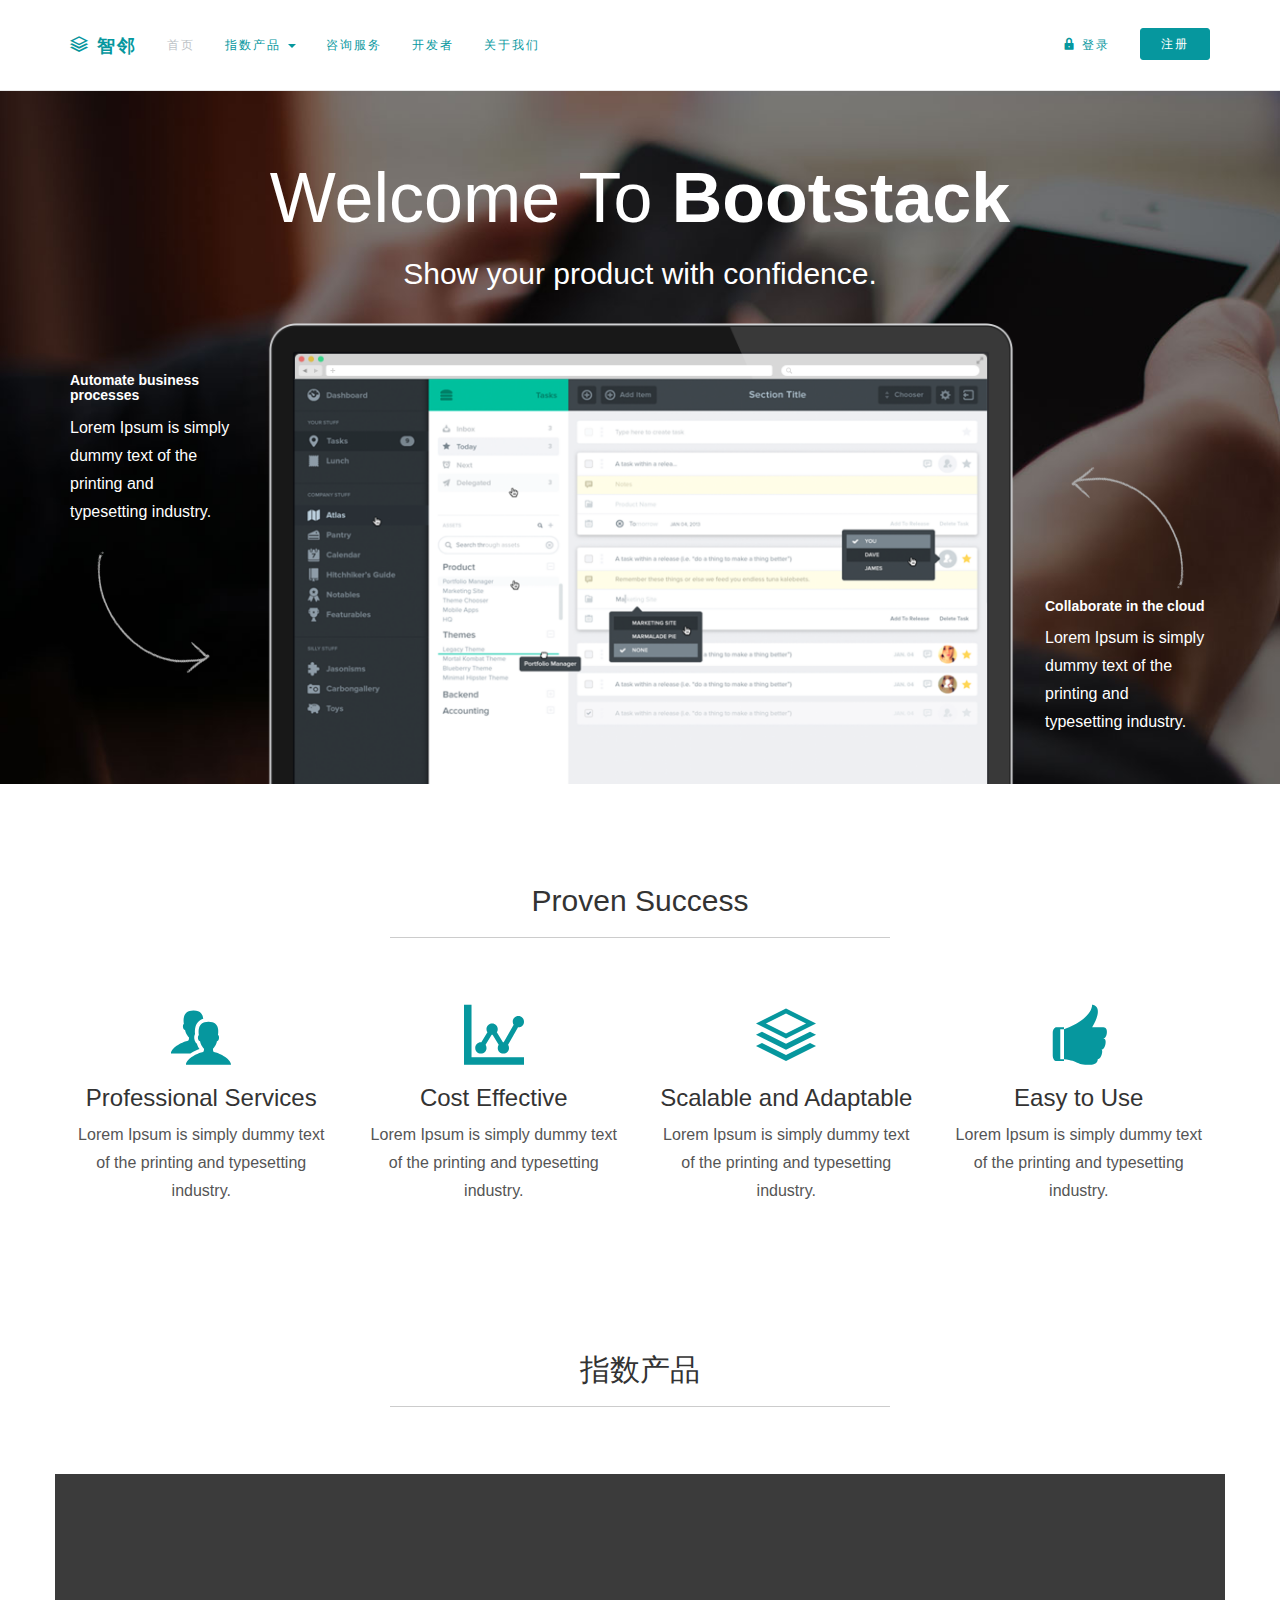
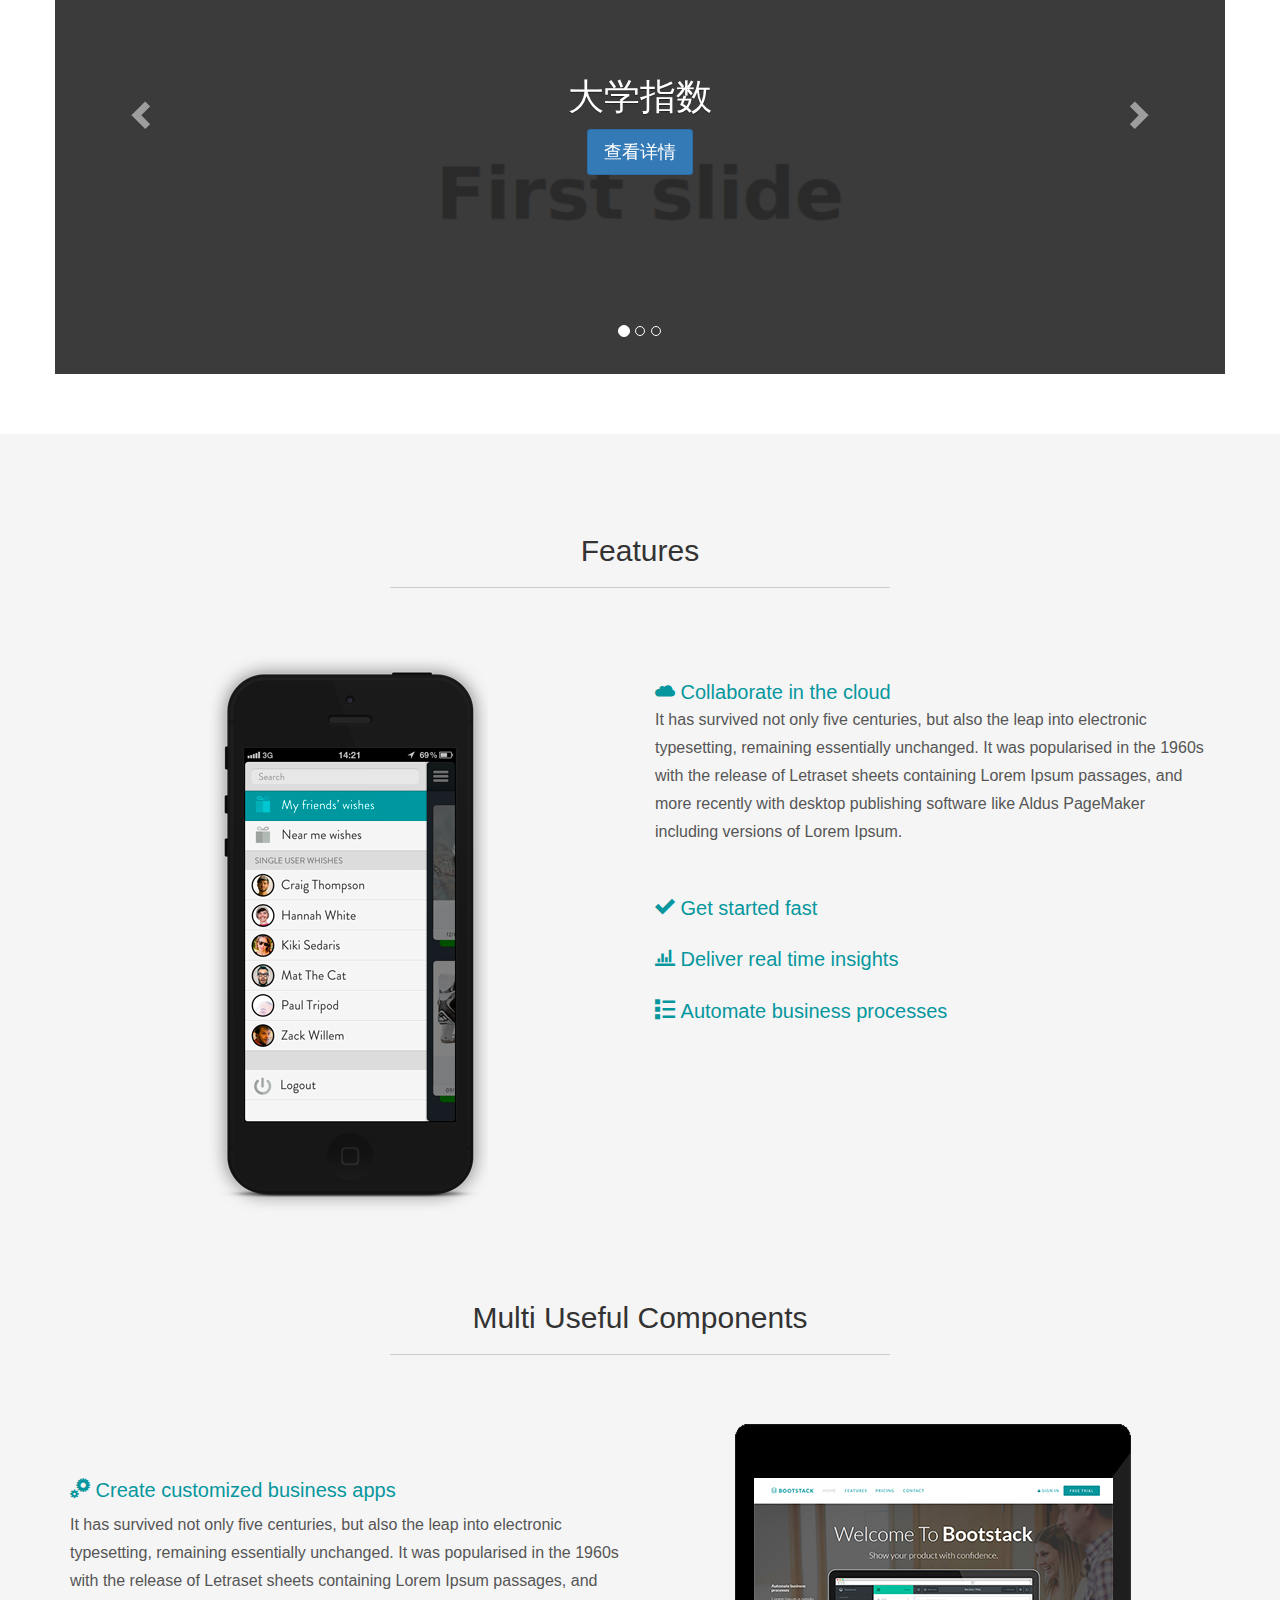
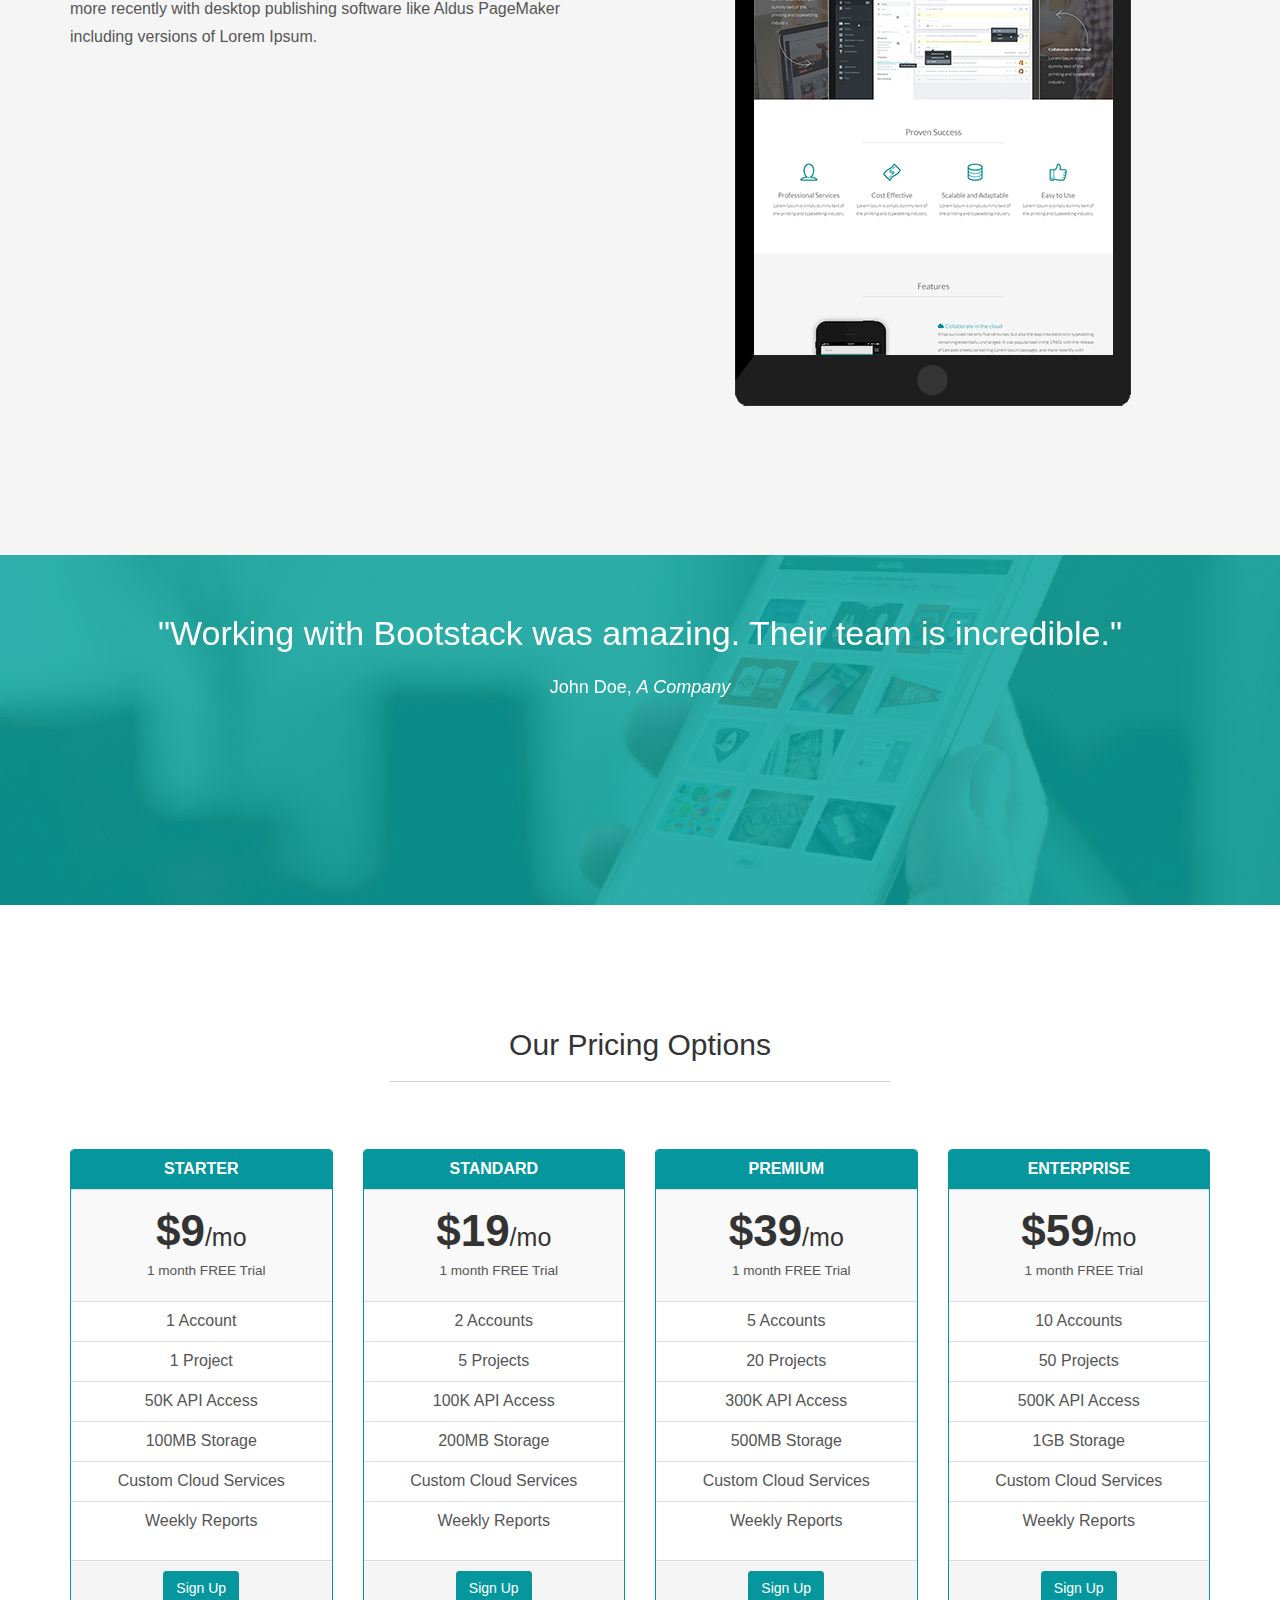
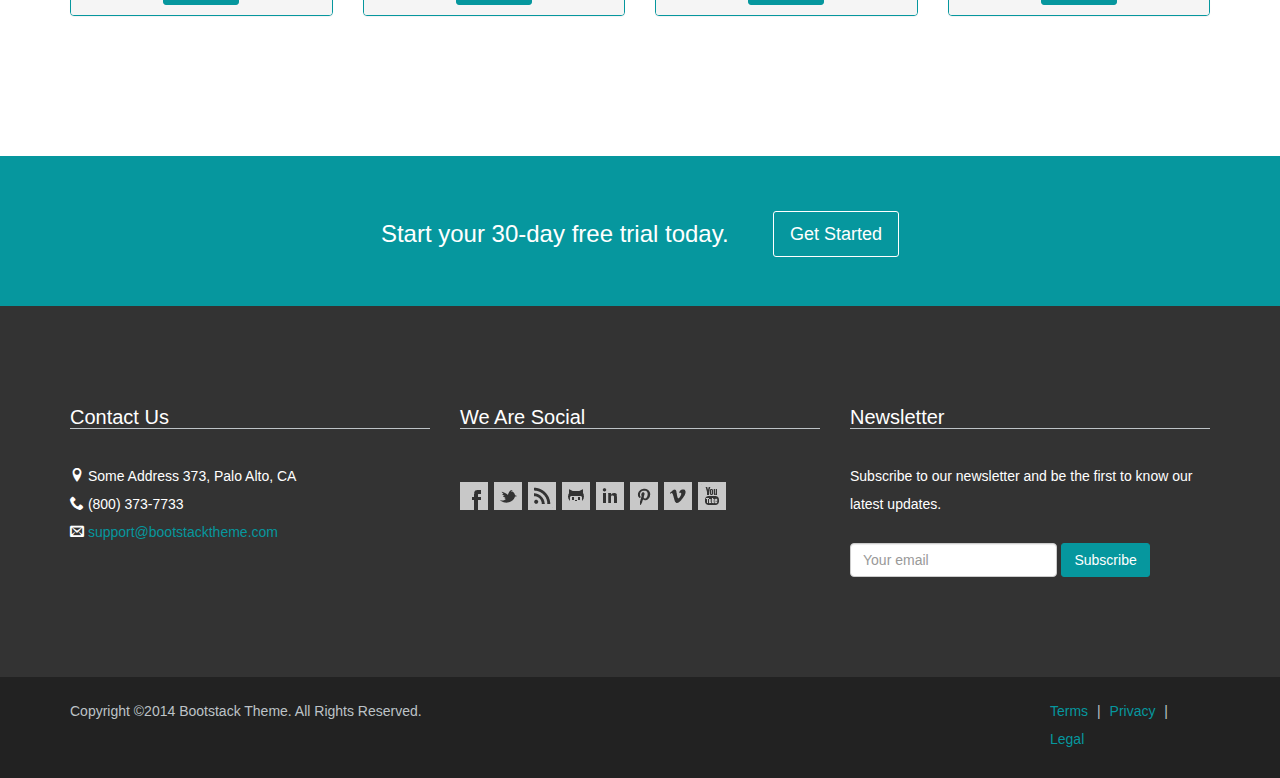
<file: index.html>
﻿<!DOCTYPE html>
<html lang="en">
	<head>
		<meta charset="utf-8">
		<meta http-equiv="X-UA-Compatible" content="IE=edge">
		<meta name="viewport" content="width=device-width, initial-scale=1.0">
		<meta name="description" content="Bootstack - Bootstrap 3 Landing Page Theme">
		<meta name="keywords" content="">
		<meta name="author" content="Daniely Wright">
		<link href="assets/img/favicon.png" rel="shortcut icon" >
		<title>Bootstack - Bootstrap App Landing Page Theme</title>

		<!-- Bootstrap core CSS -->
		<link href="assets/css/bootstrap.min.css" rel="stylesheet">
		<!-- Plugins -->
		<link href="assets/css/social-icons.css" rel="stylesheet">
		<link href="assets/css/icomoon.css" rel="stylesheet">
		<!-- Custom styles for this template -->
		<link href="assets/css/style.css" rel="stylesheet">

            <link href="assets/css/mystyle.css" rel="stylesheet">
		<!-- Web Fonts -->
		<!--<link href='//fonts.googleapis.com/css?family=Lato:300,400,700,300italic,400italic' rel='stylesheet' type='text/css'>-->

		<!-- HTML5 Shim and Respond.js IE8 support of HTML5 elements and media queries -->
		<!-- WARNING: Respond.js doesn't work if you view the page via file:// -->
		<!--[if lt IE 9]>
			<script src="https://oss.maxcdn.com/libs/html5shiv/3.7.0/html5shiv.js"></script>
			<script src="https://oss.maxcdn.com/libs/respond.js/1.4.2/respond.min.js"></script>
		<![endif]-->
		<script src="assets/js/modernizr.custom.js"></script>
	</head>

	<body data-spy="scroll" data-offset="0" data-target="#navigation">

		<!-- Fixed navbar -->
		<nav id="navigation" class="navbar navbar-default navbar-fixed-top" role="navigation">
			<div class="container">
				<!-- Brand and toggle get grouped for better mobile display -->
				<div class="navbar-header">
					<button type="button" class="navbar-toggle" data-toggle="collapse" data-target="#bs-navbar-collapse">
						<span class="icon-bar"></span>
						<span class="icon-bar"></span>
						<span class="icon-bar"></span>
					</button>
					<a class="navbar-brand" href="index.html"><span class="icon-stack"></span> <b>智邻</b></a>
				</div>

				<!-- Collect the nav links, forms, and other content for toggling -->
				<div class="navbar-collapse collapse" id="bs-navbar-collapse">
					<ul class="nav navbar-nav">
						<li class="active"><a href="#home" class="smoothScroll">首页</a></li>
                        <li class="dropdown">
                            <a href="#" class="dropdown-toggle" data-toggle="dropdown">
                                指数产品
                                <b class="caret"></b>
                            </a>
                            <ul class="dropdown-menu">
                                <li><a href="#indexProduct">邻里指数</a></li>
                                <li><a href="#indexProduct">大学指数</a></li>
                                <li><a href="#indexProduct">中国低碳出行指数</a></li>
                            </ul>
                        </li>
						<li><a href="#pricing" class="smoothScroll">咨询服务</a></li>
						<li><a href="#contact" class="smoothScroll">开发者</a></li>
						<li><a href="#contact" class="smoothScroll">关于我们</a></li>
					</ul>

					<!-- Sign In / Sign Up -->
					<ul class="nav navbar-nav navbar-right">
						<li class="dropdown"><a href="#signin" data-toggle="modal" data-target=".bs-modal-sm"><span class="icon-lock"></span> 登录</a></li>
						<div class="navbar-form pull-left">
							<a href="#signup" type="button" class="btn btn-sm btn-theme" data-toggle="modal" data-target=".bs-modal-sm">注册</a>
						</div>
					</ul>
				</div><!--/nav-collapse -->
			</div><!-- /container -->
		</nav><!-- /fixed-navbar -->


		<!-- Sign In / Sign Up Modal -->
		<div class="modal fade bs-modal-sm" id="myModal" tabindex="-1" role="dialog" aria-labelledby="mySmallModalLabel" aria-hidden="true">
			<div class="modal-dialog modal-sm">
				<div class="modal-content">
					<br>
					<div class="bs-example bs-example-tabs">
						<ul id="myTab" class="nav nav-tabs nav-justified">
							<li class="active"><a href="#signin" data-toggle="tab">Sign In</a></li>
							<li class=""><a href="#signup" data-toggle="tab">Register</a></li>
						</ul>
					</div>
					<div class="modal-body">
						<div id="myTabContent" class="tab-content">
							<!-- Sign In Form -->
							<div class="tab-pane fade active in" id="signin">
								<form class="form-horizontal">
									<fieldset>
										<!-- Text input-->
										<div class="control-group">
											<label class="control-label" for="Email">Email:</label>
											<div class="controls">
												<input id="Email" name="Email" class="form-control input-large" type="text" placeholder="Your email address" required>
											</div>
										</div>

										<!-- Password input-->
										<div class="control-group">
											<label class="control-label" for="passwordinput">Password:</label>
											<div class="controls">
												<input required id="passwordinput" name="passwordinput" class="form-control input-medium" type="password" placeholder="********">
											</div>
										</div>

										<!-- Multiple Checkboxes (inline) -->
										<div class="control-group">
											<label class="control-label" for="rememberme"></label>
											<div class="controls">
												<label class="checkbox-inline" for="rememberme-0">
													<input type="checkbox" name="rememberme" id="rememberme-0" value="Remember me">
													Remember me
												</label>
											</div>
										</div>

										<!-- Button -->
										<div class="control-group">
											<label class="control-label" for="signin"></label>
											<div class="controls">
												<button id="signin" name="signin" class="btn btn-theme btn-block">Sign In</button>
											</div>
										</div>
									</fieldset>
								</form>
							</div><!-- /signin -->

							<!-- Sign Up Form -->
							<div class="tab-pane fade" id="signup">
								<form class="form-horizontal">
									<fieldset>
										<!-- Text input-->
										<div class="control-group">
											<label class="control-label" for="Email">Email:</label>
											<div class="controls">
												<input id="Email" name="Email" class="form-control input-large" type="text" placeholder="Your email address" required>
											</div>
										</div>

										<!-- Password input-->
										<div class="control-group">
											<label class="control-label" for="password">Password:</label>
											<div class="controls">
												<input id="password" name="password" class="form-control input-large" type="password" placeholder="********" required>
												<em>1-8 Characters</em>
											</div>
										</div>

										<!-- Text input-->
										<div class="control-group">
											<label class="control-label" for="reenterpassword">Re-Enter Password:</label>
											<div class="controls">
												<input id="reenterpassword" class="form-control input-large" name="reenterpassword" type="password" placeholder="********" required>
											</div>
										</div>

										<!-- Multiple Radios (inline) -->
										<br>
										<div class="control-group">
											<label class="control-label" for="humancheck">Humanity Check:</label>
											<div class="controls">
												<label class="radio-inline" for="humancheck-0">
													<input type="radio" name="humancheck" id="humancheck-0" value="robot" checked="checked">I'm a Robot</label>
												<label class="radio-inline" for="humancheck-1">
													<input type="radio" name="humancheck" id="humancheck-1" value="human">I'm Human</label>
											</div>
										</div>

										<!-- Button -->
										<div class="control-group">
											<label class="control-label" for="confirmsignup"></label>
											<div class="controls">
												<button id="confirmsignup" name="confirmsignup" class="btn btn-theme btn-block">Sign Up</button>
											</div>
										</div>
									</fieldset>
								</form>
							</div><!-- /signup -->
						</div><!-- /tab-content -->
					</div><!-- /modal-body -->

					<!--
                    <div class="modal-footer">
						<div class="text-center">
							<button type="button" class="btn btn-default" data-dismiss="modal">Close</button>
						</div>
					</div>
                    -->
				</div><!-- /modal-content -->
			</div><!-- /modal-dialog -->
		</div><!-- /modal -->


		<!-- Header Wrap -->
		<section id="home">
			<div class="headerwrap">
				<div class="container">
					<div class="row text-center">
						<div class="col-lg-12">
							<h1>Welcome To <b>Bootstack</b></h1>
							<h3>Show your product with confidence.</h3>
							<br>
						</div>

						<div class="col-lg-2 hidden-xs hidden-sm hidden-md">
							<h5>Automate business processes</h5>
							<p>Lorem Ipsum is simply dummy text of the printing and typesetting industry.</p>
							<img src="assets/img/arrow-left.png" alt="">
						</div>
						<div class="col-lg-8">
							<img class="img-responsive" src="assets/img/app-bg.png" alt="">
							<!--<h4>Lorem Ipsum is simply dummy text of the printing and typesetting industry.</h4>
							<a href="#features" type="submit" class="btn btn-lg btn-theme smoothScroll">LEARN MORE</a>-->
						</div>
						<div class="col-lg-2 hidden-xs hidden-sm hidden-md">
							<br>
							<img class="pad-top" src="assets/img/arrow-right.png" alt="">
							<h5>Collaborate in the cloud</h5>
							<p>Lorem Ipsum is simply dummy text of the printing and typesetting industry.</p>
						</div>
					</div>
				</div> <!-- /container -->
			</div><!-- /headerwrap -->


			<!-- Intro Wrap -->
			<div class="intro">
				<div class="container">
					<div class="row text-center">
                            <h2>Proven Success</h2>
						<hr>
						<br>
						<br>
						<div class="col-lg-3">
							<span class="icon-users"></span>
							<h3>Professional Services</h3>
							<p>Lorem Ipsum is simply dummy text of the printing and typesetting industry.</p>
						</div>
						<div class="col-lg-3">
							<span class="icon-stats"></span>
							<h3>Cost Effective</h3>
							<p>Lorem Ipsum is simply dummy text of the printing and typesetting industry.</p>
						</div>
						<div class="col-lg-3">
							<span class="icon-stack"></span>
							<h3>Scalable and Adaptable</h3>
							<p>Lorem Ipsum is simply dummy text of the printing and typesetting industry.</p>
						</div>
						<div class="col-lg-3">
							<span class="icon-thumbs-up"></span>
							<h3>Easy to Use</h3>
							<p>Lorem Ipsum is simply dummy text of the printing and typesetting industry.</p>
						</div>
					</div>
					<br>
				</div> <!-- /container -->
			</div><!-- /introwrap -->
		</section>
        <div id ="indexProduct">
            <div class="container">
                <div class="row text-center">
                    <h2>指数产品</h2>
                    <hr>
                    <br>
                    <br>
                 <div id="myCarousel" class="carousel slide">
                    <ol class="carousel-indicators">
                        <li data-target="#myCarousel" data-slide-to="0" class="active"></li>
                        <li data-target="#myCarousel" data-slide-to="1"></li>
                        <li data-target="#myCarousel" data-slide-to="2"></li>
                    </ol>
                    <div class="carousel-inner">
                        <div class="item active">
                            <img src="assets/img/slide1.png" />
                            <div class="container">
                                <div class="carousel-caption">
                                    <h1>大学指数</h1>
                                    <a class="btn btn-lg btn-primary" href="http://www.kuaipao8.com/?p=453" target="_blank">查看详情</a>
                                </div>
                            </div>
                            <div class="cover"></div>
                        </div>
                        <div class="item">
                            <img src="assets/img/slide2.png" />
                            <div class="container">
                                <div class="carousel-caption">
                                    <h1>邻里指数</h1>
                                    <a class="btn btn-lg btn-primary" href="http://www.kuaipao8.com/?page_id=167" target="_blank">查看详情</a>
                                </div>
                            </div>
                            <div class="cover"></div>
                        </div>
                        <div class="item">
                            <img src="assets/img/slide3.png" />
                            <div class="container">
                                <div class="carousel-caption">
                                    <h1>中国低碳出行指数</h1>
                                    <a class="btn btn-lg btn-primary" href="http://www.kuaipao8.com/?page_id=167" target="_blank">查看详情</a>
                                </div>
                            </div>
                            <div class="cover"></div>
                        </div>

                    </div>
                    <a class="left carousel-control" href="#myCarousel" data-slide="prev">
                        <!--&lsaquo;-->
                        <span class="glyphicon glyphicon-chevron-left" aria-hidden="true"></span>
                        <span class="sr-only">Previous</span>
                    </a>
                    <a class="right carousel-control" href="#myCarousel" data-slide="next">
                        <!--&rsaquo;-->
                        <span class="glyphicon glyphicon-chevron-right" aria-hidden="true"></span>
                        <span class="sr-only">Next</span>
                    </a>
                </div>
            </div>
        </div>

		<!-- Features Wrap -->
		<section id="features">
			<div class="featureswrap">
				<div class="container">
					<div class="row">
						<h2 class="text-center">Features</h2>
						<hr>
						<br>
						<br>
						<div class="col-lg-6">
							<img class="img-responsive left" src="assets/img/mobile.png" alt="">
						</div>

						<div class="col-lg-6">
							<br>
							<!-- Accordion -->
							<div class="accordion ac" id="accordion2">
								<div class="accordion-group active">
									<div class="accordion-heading">
										<a class="accordion-toggle" data-toggle="collapse" data-parent="#accordion2" href="#collapseOne">
										<span class="icon-cloud"></span> Collaborate in the cloud
										</a>
									</div><!-- /accordion-heading -->
									<div id="collapseOne" class="accordion-body collapse in">
										<div class="accordion-inner">
										<p>It has survived not only five centuries, but also the leap into electronic typesetting, remaining essentially unchanged. It was popularised in the 1960s with the release of Letraset sheets containing Lorem Ipsum passages, and more recently with desktop publishing software like Aldus PageMaker including versions of Lorem Ipsum.</p>
										</div><!-- /accordion-inner -->
									</div><!-- /collapse -->
								</div><!-- /accordion-group -->
								<br>

								<div class="accordion-group">
									<div class="accordion-heading">
										<a class="accordion-toggle" data-toggle="collapse" data-parent="#accordion2" href="#collapseTwo">
										<span class="icon-checkmark"></span> Get started fast
										</a>
									</div>
									<div id="collapseTwo" class="accordion-body collapse">
										<div class="accordion-inner">
										<p>It has survived not only five centuries, but also the leap into electronic typesetting, remaining essentially unchanged. It was popularised in the 1960s with the release of Letraset sheets containing Lorem Ipsum passages, and more recently with desktop publishing software like Aldus PageMaker including versions of Lorem Ipsum.</p>
										</div><!-- /accordion-inner -->
									</div><!-- /collapse -->
								</div><!-- /accordion-group -->
								<br>

								<div class="accordion-group">
									<div class="accordion-heading">
										<a class="accordion-toggle" data-toggle="collapse" data-parent="#accordion2" href="#collapseThree">
										<span class="icon-bars"></span> Deliver real time insights
										</a>
									</div>
									<div id="collapseThree" class="accordion-body collapse">
										<div class="accordion-inner">
										<p>It has survived not only five centuries, but also the leap into electronic typesetting, remaining essentially unchanged. It was popularised in the 1960s with the release of Letraset sheets containing Lorem Ipsum passages, and more recently with desktop publishing software like Aldus PageMaker including versions of Lorem Ipsum.</p>
										</div><!-- /accordion-inner -->
									</div><!-- /collapse -->
								</div><!-- /accordion-group -->
								<br>

								<div class="accordion-group">
									<div class="accordion-heading">
										<a class="accordion-toggle" data-toggle="collapse" data-parent="#accordion2" href="#collapseFour">
										<span class="icon-list"></span> Automate business processes
										</a>
									</div>
									<div id="collapseFour" class="accordion-body collapse">
										<div class="accordion-inner">
										<p>It has survived not only five centuries, but also the leap into electronic typesetting, remaining essentially unchanged. It was popularised in the 1960s with the release of Letraset sheets containing Lorem Ipsum passages, and more recently with desktop publishing software like Aldus PageMaker including versions of Lorem Ipsum.</p>
										</div><!-- /accordion-inner -->
									</div><!-- /collapse -->
								</div><!-- /accordion-group -->
								<br>
							</div><!-- /accordion -->
						</div>
					</div><!-- /row -->
					<br><br><br>
					<div class="row">
						<h2 class="text-center">Multi Useful Components</h2>
						<hr><br><br>
						<div class="col-lg-6">
							<br><br>
							<h4><span class="icon-cogs"></span> Create customized business apps</h4>
							<p>It has survived not only five centuries, but also the leap into electronic typesetting, remaining essentially unchanged. It was popularised in the 1960s with the release of Letraset sheets containing Lorem Ipsum passages, and more recently with desktop publishing software like Aldus PageMaker including versions of Lorem Ipsum.</p>
							<br><br>
						</div>

						<div class="col-lg-6">
							<img class="img-responsive right" src="assets/img/tablet.png" alt="">
						</div>
					</div>
					<br>
					<br>
					<br>
				</div><!-- /container -->
			</div><!-- /featureswrap -->
		</section>


		<!-- Divider 1 Section -->
		<div class="divider01">
			<div class="container">
				<div class="row text-center">
					<div id="carousel-example-generic" class="carousel slide">
						<!-- Wrapper for slides -->
						<div class="carousel-inner">
							<div class="item active">
								<h3>"Working with Bootstack was amazing. Their team is incredible."</h3>
								<h4>John Doe, <em>A Company</em></h4>
							</div>
							<div class="item">
								<h3>"Bootstack has helped my team build amazing products. Amazing team."</h3>
								<h4>Jane Doe, <em>A Company</em></h4>
							</div>
						</div><!-- /carousel-inner -->
						<br>
						<br>
						<br>
						<!-- Indicators - Uncomment for indicators to show
						<ol class="carousel-indicators">
							<li data-target="#carousel-example-generic" data-slide-to="0" class="active"></li>
							<li data-target="#carousel-example-generic" data-slide-to="1"></li>
						</ol> -->
					</div><!-- /carousel-example -->
				</div><!-- /row -->
			</div><!-- /container -->
		</div><!-- /divider01 -->


		<!-- Pricing Section -->
		<section id="pricing">
			<div class="pricingwrap">
				<div class="container text-center">
					<br>
					<h2>Our Pricing Options</h2>
					<hr><br><br>
					<div class="row">
						<div class="col-xs-12 col-md-3">
							<div class="panel panel-custom">
								<div class="panel-heading">
									<h3 class="panel-title">Starter</h3>
								</div>
								<div class="panel-body">
									<div class="the-price">
										<h2>$9<span class="subscript">/mo</span></h2>
										<small>1 month FREE Trial</small>
									</div>
									<table class="table">
										<tr>
											<td>1 Account</td>
										</tr>
										<tr>
											<td>1 Project</td>
										</tr>
										<tr>
											<td>50K API Access</td>
										</tr>
										<tr>
											<td>100MB Storage</td>
										</tr>
										<tr>
											<td>Custom Cloud Services</td>
										</tr>
										<tr>
											<td>Weekly Reports</td>
										</tr>
									</table>
								</div>
								<div class="panel-footer">
									<a href="#" class="btn btn-theme" role="button">Sign Up</a>
								</div>
							</div>
						</div>

						<div class="col-xs-12 col-md-3">
							<div class="panel panel-custom">
								<div class="panel-heading">
									<h3 class="panel-title">Standard</h3>
								</div>
								<div class="panel-body">
									<div class="the-price">
										<h2>$19<span class="subscript">/mo</span></h2>
										<small>1 month FREE Trial</small>
									</div>
									<table class="table">
										<tr>
											<td>2 Accounts</td>
										</tr>
										<tr>
											<td>5 Projects</td>
										</tr>
										<tr>
											<td>100K API Access</td>
										</tr>
										<tr>
											<td>200MB Storage</td>
										</tr>
										<tr>
											<td>Custom Cloud Services</td>
										</tr>
										<tr>
											<td>Weekly Reports</td>
										</tr>
									</table>
								</div>
								<div class="panel-footer">
									<a href="#" class="btn btn-theme" role="button">Sign Up</a>
								</div>
							</div>
						</div>

						<div class="col-xs-12 col-md-3">
							<div class="panel panel-custom">
								<div class="panel-heading">
									<h3 class="panel-title">Premium</h3>
								</div>
								<div class="panel-body">
								<div class="the-price">
									<h2>$39<span class="subscript">/mo</span></h2>
									<small>1 month FREE Trial</small>
								</div>
								<table class="table">
									<tr>
										<td>5 Accounts</td>
									</tr>
									<tr>
										<td>20 Projects</td>
									</tr>
									<tr>
										<td>300K API Access</td>
									</tr>
									<tr>
										<td>500MB Storage</td>
									</tr>
									<tr>
										<td>Custom Cloud Services</td>
									</tr>
									<tr>
										<td>Weekly Reports</td>
									</tr>
								</table>
								</div>
								<div class="panel-footer">
									<a href="#" class="btn btn-theme" role="button">Sign Up</a>
								</div>
							</div>
						</div>

						<div class="col-xs-12 col-md-3">
							<div class="panel panel-custom">
								<div class="panel-heading">
									<h3 class="panel-title">Enterprise</h3>
								</div>
								<div class="panel-body">
									<div class="the-price">
										<h2>$59<span class="subscript">/mo</span></h2>
										<small>1 month FREE Trial</small>
									</div>
									<table class="table">
										<tr>
											<td>10 Accounts</td>
										</tr>
										<tr>
											<td>50 Projects</td>
										</tr>
										<tr>
											<td>500K API Access</td>
										</tr>
										<tr>
											<td>1GB Storage</td>
										</tr>
										<tr>
											<td>Custom Cloud Services</td>
										</tr>
										<tr>
											<td>Weekly Reports</td>
										</tr>
									</table>
								</div>
								<div class="panel-footer">
									<a href="#" class="btn btn-theme" role="button">Sign Up</a>
								</div>
							</div>
						</div>
					</div><!-- /row -->
				</div><!-- /container -->
			</div><!-- /pricingwrap -->
		</section>


		<!-- Divider 2 Section -->
		<div class="divider02">
			<div class="container text-center">
				<h3>Start your 30-day free trial today.</h3>
				<a href="#" type="button" class="btn btn-lg btn-theme2">Get Started</a>
			</div>
		</div><!-- /divider02 -->


		<!-- Footer Wrap -->
		<section id="contact">
			<div class="footerwrap">
				<div class="container">
					<div class="row">
						<div class="col-lg-4">
							<h3>Contact Us</h3>
							<br>
							<p><span class="icon-location"></span> Some Address 373, Palo Alto, CA <br/>
								<span class="icon-phone"></span> (800) 373-7733 <br/>
								<span class="icon-envelope"></span> <a href="mailto:support@bootstacktheme.com">support@bootstacktheme.com</a>
							</p>
						</div>

						<div class="col-lg-4">
							<h3>We Are Social</h3>
							<br>
							<div id="social">
								<a href="#" rel="tooltip" title="Facebook" class="facebook">Facebook</a>
								<a href="#" rel="tooltip" title="Twitter" class="twitter">Twitter</a>
								<a href="#" rel="tooltip" title="RSS" class="rss">RSS</a>
								<a href="#" rel="tooltip" title="Github" class="github">Github</a>
								<a href="#" rel="tooltip" title="LinkedIn" class="linkedin">LinkedIn</a>
								<a href="#" rel="tooltip" title="Pintrest" class="pintrest">Pintrest</a>
								<a href="#" rel="tooltip" title="Vimeo" class="vimeo">Vimeo</a>
								<a href="#" rel="tooltip" title="YouTube" class="youtube">YouTube</a>
							</div>
						</div>

						<div class="col-lg-4">
							<h3>Newsletter</h3>
							<br>
							<p>Subscribe to our newsletter and be the first to know our latest updates.</p>
							<div class="form-inline">
								<input type="text" class="form-control" placeholder="Your email">
								<button class="btn btn-theme" type="button">Subscribe</button>
							</div>
						</div>
					</div><!-- /row -->
				</div><!-- /container -->
			</div><!-- /footerwrap -->
		</section>


		<!-- Copyright Wrap -->
		<div class="copywrap">
			<div class="container">
				<div class="row">
					<div class="col-lg-10">
						<p>Copyright &copy;2014 Bootstack Theme. All Rights Reserved.</p>
					</div>
					<div class="col-lg-2">
						<p><a href="#">Terms</a> | <a href="#">Privacy</a> | <a href="#">Legal</a></p>
					</div>
				</div><!-- /row -->
			</div><!-- /container -->
		</div><!-- /copywrap (copyright) -->


		<!-- jQuery (necessary for Bootstrap's JavaScript plugins) -->
		<script src="assets/js/jquery-2.1.1.min.js"></script>
		<!-- Include all compiled plugins (below), or include individual files as needed -->
		<script src="assets/js/bootstrap.min.js"></script>
		<script src="assets/js/jquery.easing.1.3.js"></script>
		<script src="assets/js/detectmobilebrowser.js"></script>
		<script src="assets/js/smoothscroll.js"></script>
		<script src="assets/js/waypoints.js"></script>
		<script src="assets/js/main.js"></script>
		<script>
//			$('.carousel').carousel({
//				interval: 3500,
//				pause: "none"
//			})
		</script>
	</body>
</html>
</file>
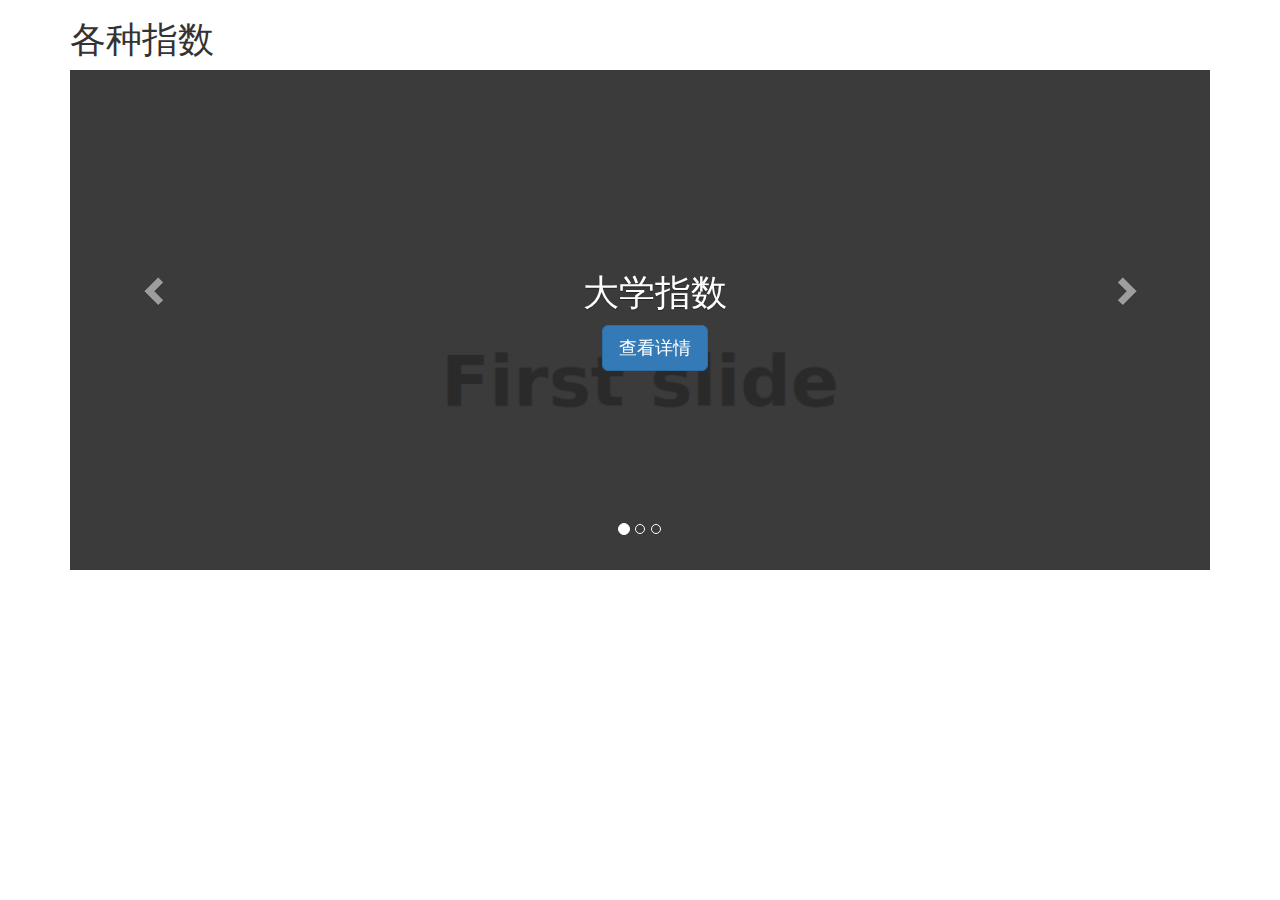
<file: carousel.html>
<!DOCTYPE html>
<html>
<head>
    <meta charset="utf-8">
    <title>Bootstrap 实例 - 简单的轮播（Carousel）插件</title>
    <link href="assets/css/bootstrap.min.css" rel="stylesheet" type="text/css">
    <link href="assets/css/bootstrap-responsive.min.css" rel="stylesheet" type="text/css">
    <script src="assets/js/jquery-2.1.1.min.js" type="application/javascript"></script>
    <script src="assets/js/bootstrap.min.js" type="application/javascript"></script>
    <style>
        /* CUSTOMIZE THE CAROUSEL
   -------------------------------------------------- */

        /* Carousel base class */
        .carousel {
            margin-bottom: 60px;
        }
        .carousel-control.right{
               background-image: -webkit-linear-gradient(left,rgba(0,0,0,.0000) 0,rgba(0,0,0,0) 100%);
               background-image: -o-linear-gradient(left,rgba(0,0,0,.0001) 0,rgba(0,0,0,0) 100%);
                background-image: -webkit-gradient(linear,left top,right top,from(rgba(0,0,0,.0000)),to(rgba(0,0,0,0)));
                background-image: linear-gradient(to right,rgba(0,0,0,.0000) 0,rgba(0,0,0,0) 100%);
               filter: progid:DXImageTransform.Microsoft.gradient(startColorstr='#00000000', endColorstr='#00000000', GradientType=0);
              vertical-align: baseline;
               /* background-repeat: repeat-x; */
           }
        .carousel-control.left{
            background-image: -webkit-linear-gradient(left,rgba(0,0,0,.0000) 0,rgba(0,0,0,0) 100%);
            background-image: -o-linear-gradient(left,rgba(0,0,0,.0001) 0,rgba(0,0,0,0) 100%);
             background-image: -webkit-gradient(linear,left top,right top,from(rgba(0,0,0,.0000)),to(rgba(0,0,0,0)));
             background-image: linear-gradient(to right,rgba(0,0,0,.0001) 0,rgba(0,0,0,0) 100%);
            filter: progid:DXImageTransform.Microsoft.gradient(startColorstr='#00000000', endColorstr='#00000000', GradientType=0);
            /* background-repeat: repeat-x; */
        }
        .carousel .container {
            position: absolute;
            z-index: 8;
            /*width: 100%;*/
            /*height: 100%  ;*/
            /*position: relative;*/
            /*background-color: #000000;*/
            /*background:#000000;*/
            /*opacity: 0.4;*/
            /*filter: Alpha(Opacity=10);*/
            /*display: none;*/
        }
        .cover{
            width: 100%;
            height: 100%;
            position: relative;
            /*margin-top: 200px;*/
            z-index: 7;
            opacity: 0.5;
            filter:alpha(opacity=50);
            background:#000000;
            background-color: #000000;
            /*display: none;*/
        }



        .carousel-control {
            height: 80px;
            margin-top: 180px;
            font-size: 120px;
            text-shadow: 0 1px 1px rgba(0,0,0,.4);
            background-color: transparent;
            border: 0;
            z-index: 10;
        }

        .carousel .item {
            height: 500px;
        }
        .carousel img {
            position: absolute;
            top: 0;
            left: 0;
            min-width: 100%;
            height: 500px;
        }

        .carousel-caption {
            background-color: transparent;
            position: static;
            max-width: 100%;
            padding: 0 280px;
            margin-top: 200px;
        }
        .carousel-caption h1,
        .carousel-caption .lead {
            margin: 0;
            line-height: 1.25;
            color: #fff;
            text-shadow: 0 1px 1px rgba(0,0,0,.4);
        }
        .carousel-caption .btn {
            margin-top: 10px;
        }
        /* Center align the text within the three columns below the carousel */
        .marketing .span4 {
            text-align: center;
        }
        .marketing h2 {
            font-weight: normal;
        }
        .marketing .span4 p {
            margin-left: 10px;
            margin-right: 10px;
        }


        /* Featurettes
        ------------------------- */

        .featurette-divider {
            margin: 80px 0; /* Space out the Bootstrap <hr> more */
        }
        .featurette {
            padding-top: 120px; /* Vertically center images part 1: add padding above and below text. */
            overflow: hidden; /* Vertically center images part 2: clear their floats. */
        }
        .featurette-image {
            margin-top: -120px; /* Vertically center images part 3: negative margin up the image the same amount of the padding to center it. */
        }

        /* Give some space on the sides of the floated elements so text doesn't run right into it. */
        .featurette-image.pull-left {
            margin-right: 40px;
        }
        .featurette-image.pull-right {
            margin-left: 40px;
        }

        /* Thin out the marketing headings */
        .featurette-heading {
            font-size: 50px;
            font-weight: 300;
            line-height: 1;
            letter-spacing: -1px;
        }



        /* RESPONSIVE CSS
        -------------------------------------------------- */

        @media (max-width: 979px) {

            .container.navbar-wrapper {
                margin-bottom: 0;
                width: auto;
            }
            .navbar-inner {
                border-radius: 0;
                margin: -20px 0;
            }

            .carousel .item {
                height: 500px;
            }
            .carousel img {
                width: auto;
                height: 500px;
            }

            .featurette {
                height: auto;
                padding: 0;
            }
            .featurette-image.pull-left,
            .featurette-image.pull-right {
                display: block;
                float: none;
                max-width: 40%;
                margin: 0 auto 20px;
            }
        }


        @media (max-width: 767px) {

            .navbar-inner {
                margin: -20px;
            }

            .carousel {
                margin-left: -20px;
                margin-right: -20px;
            }
            .carousel .container {

            }
            .carousel .item {
                height: 300px;

            }

            .carousel img {
                height: 300px;
            }
            .carousel-caption {
                width: 65%;
                padding: 0 70px;
                margin-top: 100px;
            }
            .carousel-caption h1 {
                font-size: 30px;
            }
            .carousel-caption .lead,
            .carousel-caption .btn {
                font-size: 18px;
            }

            .marketing .span4 + .span4 {
                margin-top: 40px;
            }

            .featurette-heading {
                font-size: 30px;
            }
            .featurette .lead {
                font-size: 18px;
                line-height: 1.5;
            }

        }

    </style>
</head>
<body>

<div class="container">
    <h1>各种指数</h1>
    <div id="myCarousel" class="carousel slide">
        <ol class="carousel-indicators">
            <li data-target="#myCarousel" data-slide-to="0" class="active"></li>
            <li data-target="#myCarousel" data-slide-to="1"></li>
            <li data-target="#myCarousel" data-slide-to="2"></li>
        </ol>
        <div class="carousel-inner">
            <div class="item active">
                <img src="assets/img/slide1.png" />
                <div class="container">
                    <div class="carousel-caption">
                        <h1>大学指数</h1>
                        <a class="btn btn-lg btn-primary" href="http://www.kuaipao8.com/?p=453" target="_blank">查看详情</a>
                    </div>
                </div>
                <div class="cover"></div>
            </div>
            <div class="item">
                <img src="assets/img/slide1.png" />
                <div class="container">
                    <div class="carousel-caption">
                        <h1>邻里指数</h1>
                        <a class="btn btn-lg btn-primary" href="http://www.kuaipao8.com/?page_id=167" target="_blank">查看详情</a>
                    </div>
                </div>
                <div class="cover"></div>
            </div>
            <div class="item">
                <img src="assets/img/slide1.png" />
                <div class="container">
                    <div class="carousel-caption">
                        <h1>中国低碳出行指数</h1>
                        <a class="btn btn-lg btn-primary" href="http://www.kuaipao8.com/?page_id=167" target="_blank">查看详情</a>
                    </div>
                </div>
                <div class="cover"></div>
            </div>

        </div>
        <a class="carousel-control left" href="#myCarousel" data-slide="prev">
            <span class="glyphicon glyphicon-chevron-left" aria-hidden="true"></span>
            <span class="sr-only">Previous</span>
        </a>
        <a class="carousel-control right" href="#myCarousel" data-slide="next">
            <span class="glyphicon glyphicon-chevron-right" aria-hidden="true"></span>
            <span class="sr-only">Next</span>
        </a>
    </div>
</div>

<script type="application/javascript" >
    $("#myCarousel").hover(function () { $(".cover").show() ;
//                $(this).carousel('pause')
             },
            function () { $(".cover").hide() }
    );

</script>
</body>
</html>
</file>
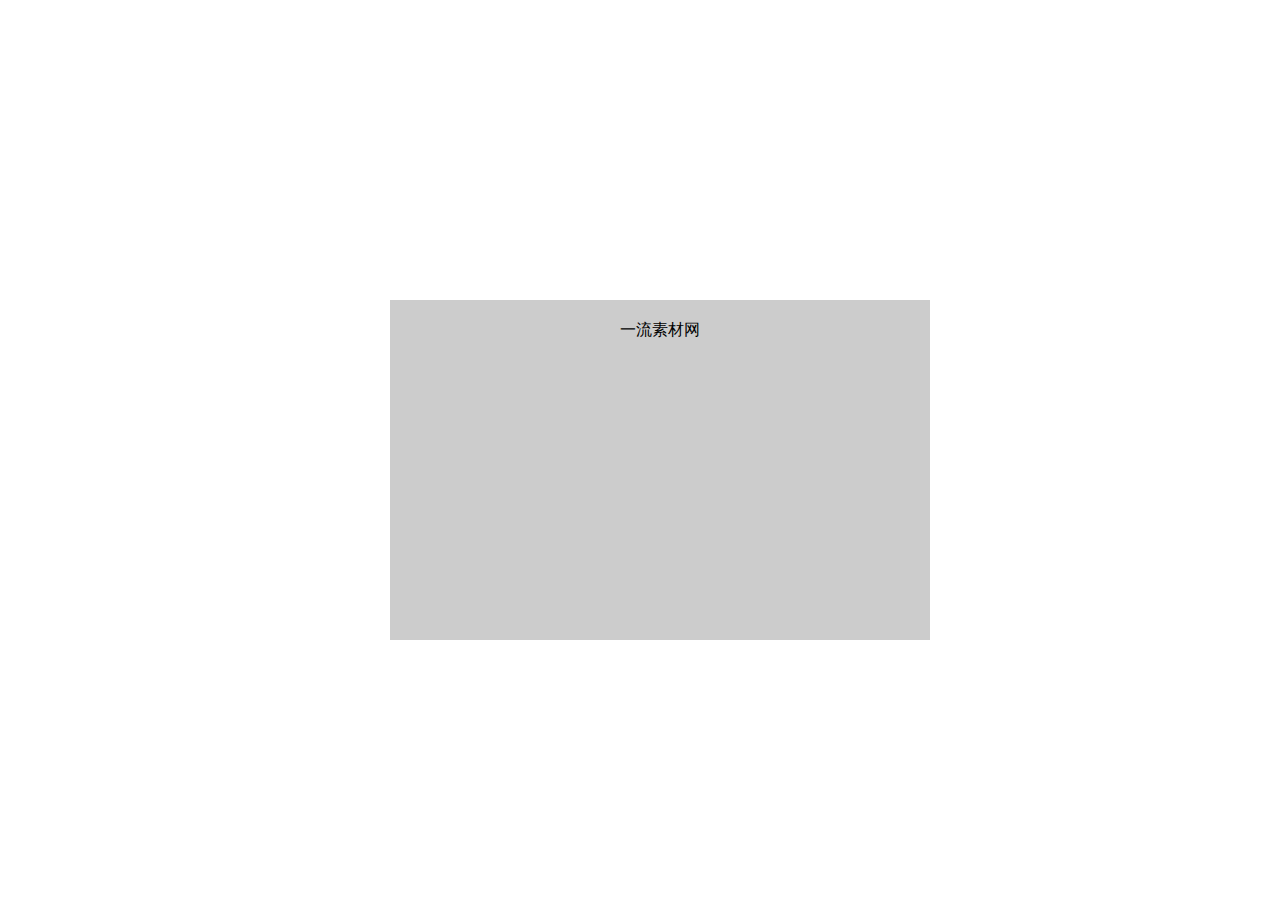
<file: opacity.html>
<!DOCTYPE html PUBLIC "-//W3C//DTD XHTML 1.0 
Transitional//EN" "http://www.w3.org/TR/xhtml1/DTD/xhtml1-transitional.dtd">
<html xmlns="http://www.w3.org/1999/xhtml">
<head>
    <meta http-equiv="Content-Type" content="text/html; charset=utf-8" />
    <title>一流素材网</title>
    <style type="text/css">
        .alert
        {filter:alpha(opacity=100); /* IE */ -moz-opacity:1.0; /* Moz + FF */ opacity: 1.0; height:300px; width:500px;
            background:#ccc; left:50%; top:50%;margin-top:-150px;margin-left:
        -250px;position:absolute;z-index:99; text-align:center; padding:20px}
    </style>
</head>
<body>
<div class="alert">一流素材网</div>
</body>
</html>
</file>
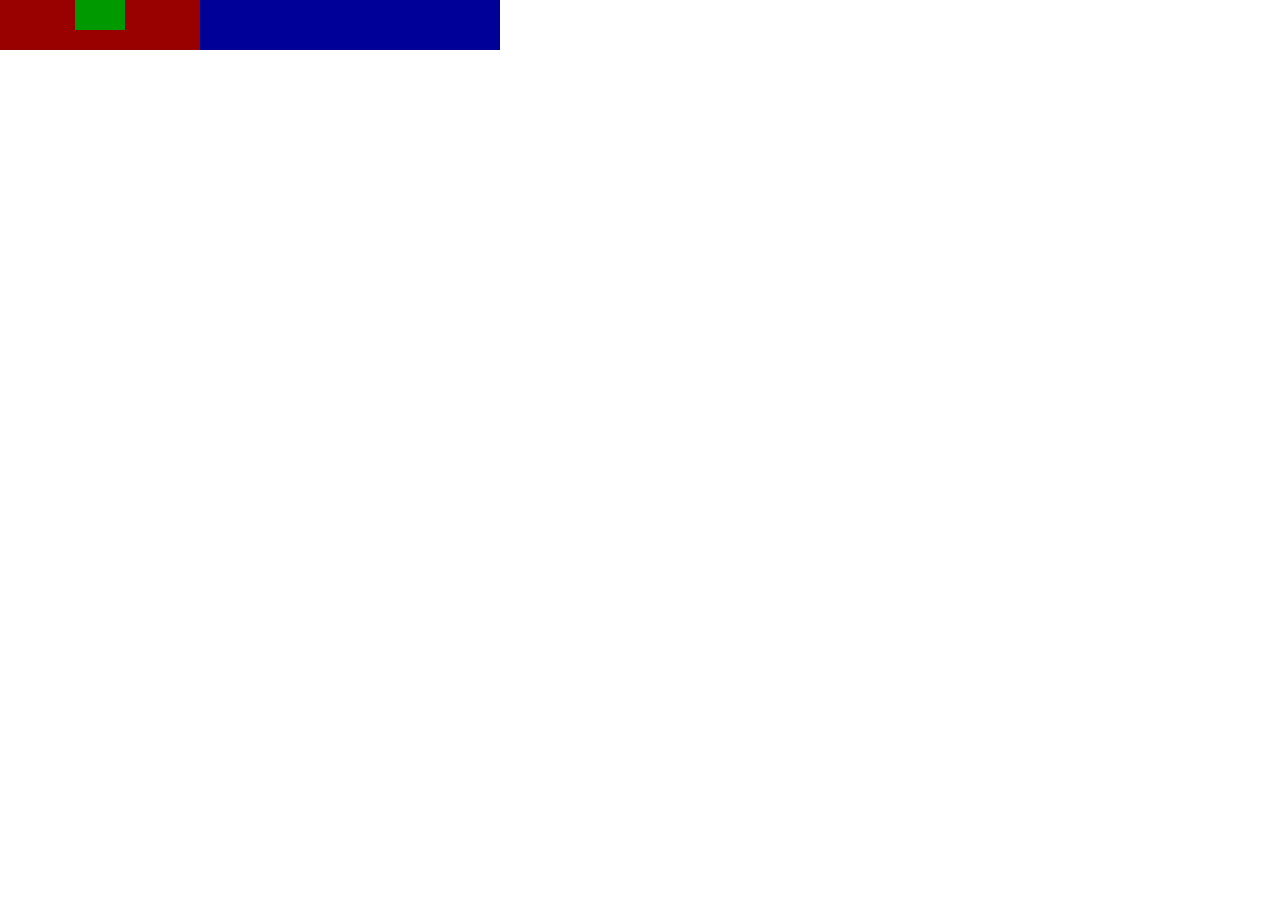
<file: WebContent/html/testforcenter.html>
<html>
<head>
	<meta http-equiv="content-type" content="text/html; charset=utf-8">

	<title>Testforcenter</title>
	<style type="text/css" media="screen">

html,body{
		margin:0;
		widht:100%;
		padding:0;
}
/*div{
		position:absolute;
		top:0;
		left:0;
}*/
#block1{
		position:absolute;
		top:0;
		left:0;
		background-color:#900;
		height:50px;
		width:200px;
}
#block2{
		background-color:#090;
		height:30px;
		width:50px;
		margin:auto;
}
#block3{
		background-color:#009;
		height:50px;
		width:500px;
}
	</style>
</head>
<body>
<div id="block3">
	
</div>
	<div id="block1">
		<div id="block2">
			
		</div>
	</div>
</body>
</html>
</file>
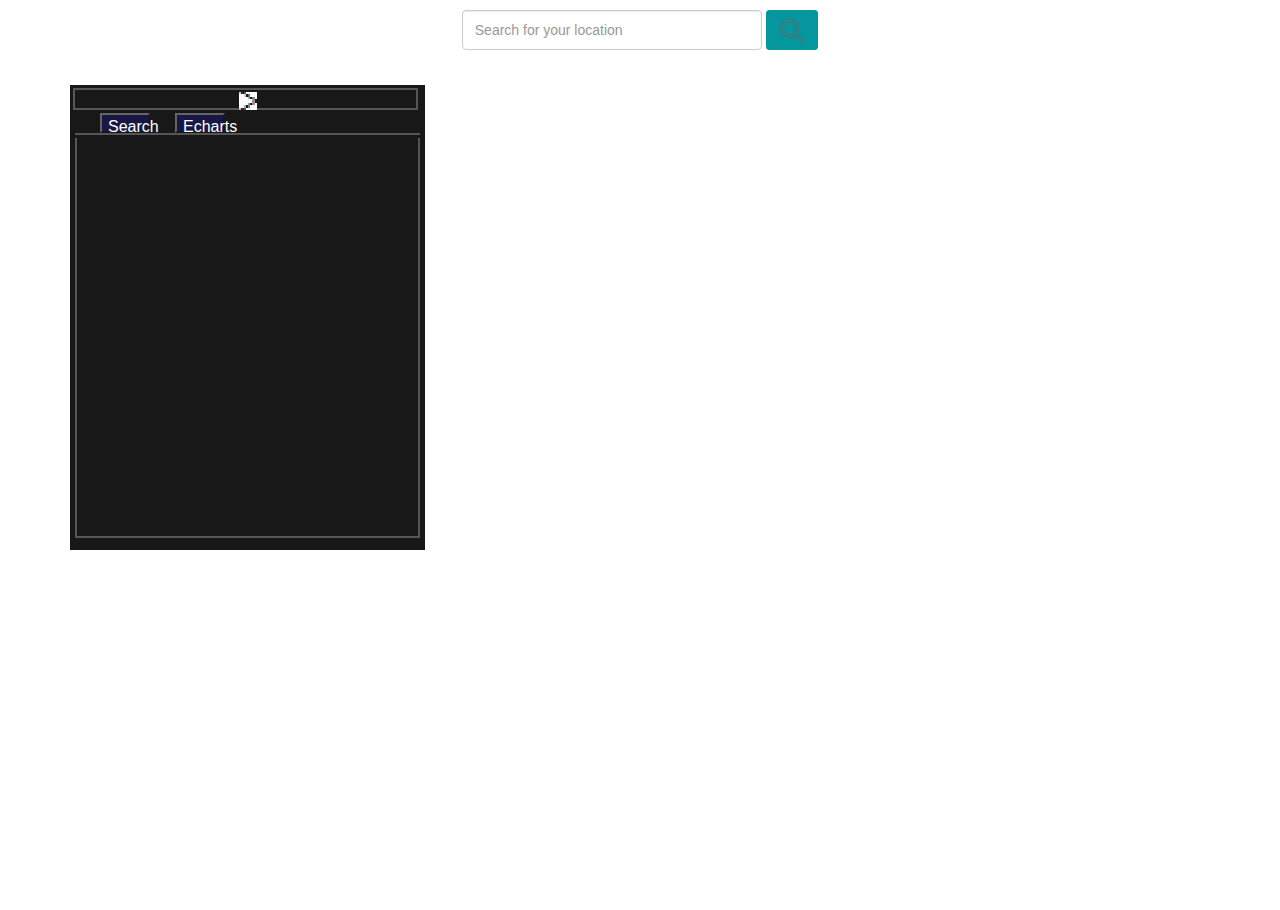
<file: WebContent/html/testForSearch.html>
<html>
<head>
	<meta http-equiv="content-type" content="text/html; charset=utf-8">
	<link rel="stylesheet" href="../css/test.css" type="text/css" media="screen" charset="utf-8">
	<link rel="shortcut icon" href="http://cartodb.com/assets/favicon.ico" />
	<link rel="stylesheet" href="http://libs.cartodb.com/cartodb.js/v3/3.11/themes/css/cartodb.css" />
    <link rel="stylesheet" href="../../assets/css/bootstrap.min.css"/>
    <link rel="stylesheet" href="../../assets/css/style.css" />
		<title>Test</title>
	<!--just for testing some functions:-->
	<!--    1. the full-scrolling map-->
	<!--    2. a half-transparent trabecula on top of the page.-->
	<!--    3. a text-box for google map search in the middle of the trabecula.-->
	<!--    4. after the search for the user's interest, the map will be reset. the center and zoom of the map will changed.-->
	<!--copyright by Joker777 <superyangyw@126.com>-->
	<!--2014-12-19 16:26-->

    <style type="text/css">
        body{
            padding-top: 0;
        }
        .mapSearch{
            margin: 0 auto;
            margin-top: 10;
        }
     .topSearchButton{
         z-index: 2;
         position: relative;
         background-color: #06979e;
         border-color: #06979e;
         height: 40;
     }
     #topSearchTextBox{
        border-radius:4px;
         width: 300;
         height: 40;
        }
    </style>
</head>
<body>
	<!--<div class = "mapSearch" id = "topSearchTrabecular">-->
			<!--<div class ="mapSearch" id = "topSearchBox">-->
					<!--<div id="topSearchContainer" class = "mapSearch">-->
						<!---->
						<!--&lt;!&ndash;<img id = "topSearchImg" class = "mapSearch" src="../resources/position.png" />&ndash;&gt;-->
						<!--<button id = "topLocateBtn">-->
								<!--<i id = "findMe"></i>-->
						<!--</button>-->
						<!--<input id = "topSearchTextBox" class = "mapSearch searchContainer20141224" type="text" />-->
						<!--&lt;!&ndash;<input type="button" class = "mapSearch" id ="topSearchButton" />&ndash;&gt;-->
						<!--<button class = "mapSearch" id = "topSearchButton" src ="../resources/search.gif"></button>-->
					<!--</div>-->
			<!--</div>-->
	<!--</div>-->

	<div id = "map">
        <div class="input-group mapSearch">
            <div class="form-inline">
                <div class="form-group">
                    <label class="sr-only" for="topSearchTextBox">Address</label>
                    <div class="input-group">
                        <!--<div class="input-group-addon">$</div>-->
                        <input type="text" class="form-control" id="topSearchTextBox" placeholder="Search for your location">
                        <!--<div class="input-group-addon">.00</div>-->
                    </div>
                </div>
                <button type="submit" id ="topSearchButton" class="btn btn btn-sm btn-theme topSearchButton" ><img style="width: 30;height: 30;" src ="../resources/search_1.png"></button>
            </div>
        </div>
	</div>
	<div id="informationPanel" >
		<div id="firstLineInPanel" class = "boxBorderInPanel relativeControl" >
				<div id="panelControlContainer" class = "relativeControl">
					<button id = "panelControl">
					</button>
				</div>
		</div>
		<div id="informationTabList">
				<div id="informationTabSearch">
						<button id = "informationTabSearchBtn" class = "tabBtn">Search
						</button>
				</div>
				<div id="informationTabEcharts">
						<button id = "informationTabEchartsBtn" class = "tabBtn">Echarts
						</button>
				</div>
		</div>
		<div id="informationContent" class = "overFlowHidden" >

				<!--<p id = "testP"></p>-->
		</div>
		<!--<div id="secondLineInPanel" class = "boxBorderInPanel" >-->
		<!--</div>-->
		<!--<div id="contentInPanel" class = "boxBorderInPanel" >-->
		<!--</div>-->
	</div>
	<script type = "text/javascript" charset="utf-8" src="../js/jquery-1.11.2.min.js"> </script>
	<script src="http://libs.cartodb.com/cartodb.js/v3/3.11/cartodb.js"></script>
	<script src="http://echarts.baidu.com/build/dist/echarts.js"></script>
	<script type="text/javascript" charset="utf-8" src="../js/testForSearch.js">	</script>
</body>
</html>
</file>
<file: assets/css/social-icons.css>
/* Social Icons - small
=================================================================== */

#social a {
	width: 28px;
	height: 28px;
	margin: 0 6px 6px 0;
	display: block;
	float: left;
	text-indent: -9999px;
	background-position: 0 0px;
	-webkit-transition: all 0.3s ease-in-out;
	-moz-transition: all 0.3s ease-in-out;
	-o-transition: all 0.3s ease-in-out;
	-ms-transition: all 0.3s ease-in-out;
	transition: all 0.3s ease-in-out;
}

#social a:hover {
	width: 28px;
	height: 28px;
	margin: 0 6px 6px 0;
	display: block;
	float: left;
	text-indent: -9999px;
	background-position: 0 -38px;
}

#social a img{
	border: none;
}

#social-r a {
	width: 28px;
	height: 28px;
	margin: 0 6px 6px 0;
	display: block;
	float: left;
	text-indent: -9999px;
	background-position: 0 -38px;
	-webkit-transition: all 0.3s ease-in-out;
	-moz-transition: all 0.3s ease-in-out;
	-o-transition: all 0.3s ease-in-out;
	-ms-transition: all 0.3s ease-in-out;
	transition: all 0.3s ease-in-out;
}

#social-r a:hover {
	width: 28px;
	height: 28px;
	margin: 0 6px 6px 0;
	display: block;
	float: left;
	text-indent: -9999px;
	background-position: 0 0px;
}

#social-r a img{
	border: none;
}

.amazon {background: url(../img/icons/social/amazon.png) no-repeat;}
.behance {background: url(../img/icons/social/behance.png) no-repeat;}
.blogger {background: url(../img/icons/social/blogger.png) no-repeat;}
.deviantart{background: url(../img/icons/social/deviantart.png) no-repeat;}
.dribbble {background: url(../img/icons/social/dribbble.png) no-repeat;}
.dropbox {background: url(../img/icons/social/dropbox.png) no-repeat;}
.evernote {background: url(../img/icons/social/evernote.png) no-repeat;}
.facebook {background: url(../img/icons/social/facebook.png) no-repeat;}
.forrst {background: url(../img/icons/social/forrst.png) no-repeat;}
.github {background: url(../img/icons/social/github.png) no-repeat;}
.googleplus {background: url(../img/icons/social/googleplus.png) no-repeat;}
.jolicloud {background: url(../img/icons/social/jolicloud.png) no-repeat;}
.last-fm {background: url(../img/icons/social/last-fm.png) no-repeat;}
.linkedin {background: url(../img/icons/social/linkedin.png) no-repeat;}
.picasa {background: url(../img/icons/social/picasa.png) no-repeat;}
.pintrest {background: url(../img/icons/social/pintrest.png) no-repeat;}
.rss {background: url(../img/icons/social/rss.png) no-repeat;}
.skype {background: url(../img/icons/social/skype.png) no-repeat;}
.spotify {background: url(../img/icons/social/spotify.png) no-repeat;}
.stumbleupon {background: url(../img/icons/social/stumbleupon.png) no-repeat;}
.tumblr {background: url(../img/icons/social/tumblr.png) no-repeat;}
.twitter {background: url(../img/icons/social/twitter.png) no-repeat;}
.vimeo {background: url(../img/icons/social/vimeo.png) no-repeat;}
.wordpress {background: url(../img/icons/social/wordpress.png) no-repeat;}
.xing {background: url(../img/icons/social/xing.png) no-repeat;}
.yahoo {background: url(../img/icons/social/yahoo.png) no-repeat;}
.youtube {background: url(../img/icons/social/youtube.png) no-repeat;}

/* Social Icons - big
=================================================================== */

.social-bookmarks {
	padding: 0!important;
	margin: 0!important;
	list-style-type: none!important;
}

.social-bookmarks li{
	float: left!important;
	padding: 0px!important;
	display: inline!important;
	width: auto!important;
	background: none;
	-webkit-transition: all 0.3s ease-in-out;
	-moz-transition: all 0.3s ease-in-out;
	-o-transition: all 0.3s ease-in-out;
	-ms-transition: all 0.3s ease-in-out;
	transition: all 0.3s ease-in-out;
}			

.social-bookmarks li a {
	background-color: #fff;
	-webkit-transition: all 0.3s ease-in-out;
	-moz-transition: all 0.3s ease-in-out;
	-o-transition: all 0.3s ease-in-out;
	-ms-transition: all 0.3s ease-in-out;
	transition: all 0.3s ease-in-out;
	display: block!important;
	float: left!important;
	height: 100%!important;
	margin: 1px!important;
	padding: 0!important;
	width: 40px!important;
	height: 40px!important;
	text-indent: -9999px!important;
}

.social-bookmarks li:last-child  a{

}
.social-bookmarks li a:hover {
	background-position: 0 -40px!important;
	
}
.social-bookmarks li a {
	background-color:transparent;
}
.social-bookmarks li.aim a {
	background: url(../img/icons/social2/aim.png) no-repeat 0 0;
}
.social-bookmarks li.aim a:hover {
	background-color: #e95a00;
}
.social-bookmarks li.apple a {
	background: url(../img/icons/social2/apple.png) no-repeat 0 0;
}
.social-bookmarks li.apple a:hover {
	background-color: #606060;
}
.social-bookmarks li.behance a {
	background: url(../img/icons/social2/behance.png) no-repeat 0 0;
}
.social-bookmarks li.behance a:hover {
	background-color: #18a3fe;
}
.social-bookmarks li.blogger a {
	background: url(../img/icons/social2/blogger.png) no-repeat 0 0;
}
.social-bookmarks li.blogger a:hover {
	background-color: #fb913f;
}
.social-bookmarks li.cargo a {
	background: url(../img/icons/social2/cargo.png) no-repeat 0 0;
}
.social-bookmarks li.cargo a:hover {
	background-color: #00c462;
}
.social-bookmarks li.delicious a {
	background: url(../img/icons/social2/delicious.png) no-repeat 0 0;
}
.social-bookmarks li.delicious a:hover {
	background-color: #3274d1;
}
.social-bookmarks li.deviantart a {
	background: url(../img/icons/social2/deviantart.png) no-repeat 0 0;
}
.social-bookmarks li.deviantart a:hover {
	background-color: #d0de21;
}
.social-bookmarks li.digg a {
	background: url(../img/icons/social2/digg.png) no-repeat 0 0;
}
.social-bookmarks li.digg a:hover {
	background-color: #2882c6;
}
.social-bookmarks li.dopplr a {
	background: url(../img/icons/social2/dopplr.png) no-repeat 0 0;
}
.social-bookmarks li.dopplr a:hover {
	background-color: #99cc66;
}
.social-bookmarks li.dribbble a {
	background: url(../img/icons/social2/dribbble.png) no-repeat 0 0;
}
.social-bookmarks li.dribbble a:hover {
	background-color: #ef5b92;
}
.social-bookmarks li.ember a {
	background: url(../img/icons/social2/ember.png) no-repeat 0 0;
}
.social-bookmarks li.ember a:hover {
	background-color: #fb9d00;
}
.social-bookmarks li.evernote a {
	background: url(../img/icons/social2/evernote.png) no-repeat 0 0;
}
.social-bookmarks li.evernote a:hover {
	background-color: #77ba2f;
}
.social-bookmarks li.facebook a {
	background: url(../img/icons/social2/facebook.png) no-repeat 0 0;
}
.social-bookmarks li.facebook a:hover {
	background-color: #3b5998;
}
.social-bookmarks li.flickr a {
	background: url(../img/icons/social2/flickr.png) no-repeat 0 0;
}
.social-bookmarks li.flickr a:hover {
	background-color: #f1628b;
}
.social-bookmarks li.forrst a {
	background: url(../img/icons/social2/forrst.png) no-repeat 0 0;
}
.social-bookmarks li.forrst a:hover {
	background-color: #5b9a68;
}
.social-bookmarks li.github a {
	background: url(../img/icons/social2/github.png) no-repeat 0 0;
}
.social-bookmarks li.github a:hover {
	background-color: #7292a2;
}
.social-bookmarks li.google a {
	background: url(../img/icons/social2/google.png) no-repeat 0 0;
}
.social-bookmarks li.google a:hover {
	background-color: #dd4b39;
}
.social-bookmarks li.googleplus a {
	background: url(../img/icons/social2/googleplus.png) no-repeat 0 0;
}
.social-bookmarks li.googleplus a:hover {
	background-color: #d94a39;
}
.social-bookmarks li.gowalla a {
	background: url(../img/icons/social2/gowalla.png) no-repeat 0 0;
}
.social-bookmarks li.gowalla a:hover {
	background-color: #ff920d;
}
.social-bookmarks li.grooveshark a {
	background: url(../img/icons/social2/grooveshark.png) no-repeat 0 0;
}
.social-bookmarks li.grooveshark a:hover {
	background-color: #f88e00;
}
.social-bookmarks li.html5 a {
	background: url(../img/icons/social2/html5.png) no-repeat 0 0;
}
.social-bookmarks li.html5 a:hover {
	background-color: #f3642c;
}
.social-bookmarks li.icloud a {
	background: url(../img/icons/social2/icloud.png) no-repeat 0 0;
}
.social-bookmarks li.icloud a:hover {
	background-color: #fb913f;
}
.social-bookmarks li.lastfm a {
	background: url(../img/icons/social2/lastfm.png) no-repeat 0 0;
}
.social-bookmarks li.lastfm a:hover {
	background-color: #d21309;
}
.social-bookmarks li.linkedin a {
	background: url(../img/icons/social2/linkedin.png) no-repeat 0 0;
}
.social-bookmarks li.linkedin a:hover {
	background-color: #71b2d0;
}
.social-bookmarks li.metacafe a {
	background: url(../img/icons/social2/metacafe.png) no-repeat 0 0;
}
.social-bookmarks li.metacafe a:hover {
	background-color: #ef4035;
}
.social-bookmarks li.mixx a {
	background: url(../img/icons/social2/mixx.png) no-repeat 0 0;
}
.social-bookmarks li.mixx a:hover {
	background-color: #d80330;
}
.social-bookmarks li.myspace a {
	background: url(../img/icons/social2/myspace.png) no-repeat 0 0;
}
.social-bookmarks li.myspace a:hover {
	background-color: #003398;
}
.social-bookmarks li.netvibes a {
	background: url(../img/icons/social2/netvibes.png) no-repeat 0 0;
}
.social-bookmarks li.netvibes a:hover {
	background-color: #629e61;
}
.social-bookmarks li.newsvine a {
	background: url(../img/icons/social2/newsvine.png) no-repeat 0 0;
}
.social-bookmarks li.newsvine a:hover {
	background-color: #5b965a;
}
.social-bookmarks li.orkut a {
	background: url(../img/icons/social2/orkut.png) no-repeat 0 0;
}
.social-bookmarks li.orkut a:hover {
	background-color: #ed2590;
}
.social-bookmarks li.paypal a {
	background: url(../img/icons/social2/paypal.png) no-repeat 0 0;
}
.social-bookmarks li.paypal a:hover {
	background-color: #32689a;
}
.social-bookmarks li.picasa a {
	background: url(../img/icons/social2/picasa.png) no-repeat 0 0;
}
.social-bookmarks li.picasa a:hover {
	background-color: #444;
}
.social-bookmarks li.pinterest a {
	background: url(../img/icons/social2/pinterest.png) no-repeat 0 0;
}
.social-bookmarks li.pinterest a:hover {
	background-color: #cb2027;
}
.social-bookmarks li.plurk a {
	background: url(../img/icons/social2/plurk.png) no-repeat 0 0;
}
.social-bookmarks li.plurk a:hover {
	background-color: #f35b36;
}
.social-bookmarks li.posterous a {
	background: url(../img/icons/social2/posterous.png) no-repeat 0 0;
}
.social-bookmarks li.posterous a:hover {
	background-color: #f9d560;
}
.social-bookmarks li.reddit a {
	background: url(../img/icons/social2/reddit.png) no-repeat 0 0;
}
.social-bookmarks li.reddit a:hover {
	background-color: #bfd0e2;
}
.social-bookmarks li.rss a {
	background: url(../img/icons/social2/rss.png) no-repeat 0 0;
}
.social-bookmarks li.rss a:hover {
	background-color: #fe9900;
}
.social-bookmarks li.skype a {
	background: url(../img/icons/social2/skype.png) no-repeat 0 0;
}
.social-bookmarks li.skype a:hover {
	background-color: #18b7f1;
}
.social-bookmarks li.stumbleupon a {
	background: url(../img/icons/social2/stumbleupon.png) no-repeat 0 0;
}
.social-bookmarks li.stumbleupon a:hover {
	background-color: #eb4924;
}
.social-bookmarks li.technorati a {
	background: url(../img/icons/social2/technorati.png) no-repeat 0 0;
}
.social-bookmarks li.technorati a:hover {
	background-color: #7ac84f;
}
.social-bookmarks li.tumblr a {
	background: url(../img/icons/social2/tumblr.png) no-repeat 0 0;
}
.social-bookmarks li.tumblr a:hover {
	background-color: #3a5976;
}
.social-bookmarks li.twitter a {
	background: url(../img/icons/social2/twitter.png) no-repeat 0 0;
}
.social-bookmarks li.twitter a:hover {
	background-color: #48c4d2;
}
.social-bookmarks li.vimeo a {
	background: url(../img/icons/social2/vimeo.png) no-repeat 0 0;
}
.social-bookmarks li.vimeo a:hover {
	background-color: #62a0ad;
}
.social-bookmarks li.wordpress a {
	background: url(../img/icons/social2/wordpress.png) no-repeat 0 0;
}
.social-bookmarks li.wordpress a:hover {
	background-color: #464646;
}
.social-bookmarks li.yahoo a {
	background: url(../img/icons/social2/yahoo.png) no-repeat 0 0;
}
.social-bookmarks li.yahoo a:hover {
	background-color: #ab64bc;
}
.social-bookmarks li.yelp a {
	background: url(../img/icons/social2/yelp.png) no-repeat 0 0;
}
.social-bookmarks li.yelp a:hover {
	background-color: #c41200;
}
.social-bookmarks li.youtube a {
	background: url(../img/icons/social2/youtube.png) no-repeat 0 0;
}
.social-bookmarks li.youtube a:hover {
	background-color: #f45750;
}
.social-bookmarks li.zerply a {
	background: url(../img/icons/social2/zerply.png) no-repeat 0 0;
}
.social-bookmarks li.zerply a:hover {
	background-color: #8db259;
}
.social-bookmarks li.zootool a {
	background: url(../img/icons/social2/zootool.png) no-repeat 0 0;
}
.social-bookmarks li.zootool a:hover {
	background-color: #262626;
}

/* Social Icons - circle big
=================================================================== */
.social-grid {
	margin: 0px 0 0 0;
	padding: 0;
	list-style: none;
	display: block;
	text-align: center;
	width: 100%;
}

.social-grid li {
	width: 72px;
	height: 72px;
	display: inline-block;
	margin: 6px 12px;
}

.social-grid li a{
	width: 72px;
	height: 72px;
	display:block;
}


.social-item {
	width: 72px;
	height: 72px;
	-webkit-border-radius: 50em;
	-moz-border-radius: 50em;
	border-radius: 50em;
	position: relative;
	box-shadow: 0 1px 2px rgba(0,0,0,0.1);
	cursor: default;
}

.social-info-wrap{
	position: absolute;
	width: 72px;
	height: 72px;
	-webkit-border-radius: 50em;
	-moz-border-radius: 50em;
	border-radius: 50em;

	-webkit-perspective: 800px;
	-moz-perspective: 800px;
	-o-perspective: 800px;
	-ms-perspective: 800px;
	perspective: 800px;

	-webkit-transition: all 0.4s ease-in-out;
	-moz-transition: all 0.4s ease-in-out;
	-o-transition: all 0.4s ease-in-out;
	-ms-transition: all 0.4s ease-in-out;
	transition: all 0.4s ease-in-out;

	box-shadow: 
		0 0 0 5px #f6f6f6,
		inset 0 0 3px rgba(115,114, 23, 0.8);

}

.social-info{
	position: absolute;
	width: 70px;
	height: 70px;	
	-webkit-border-radius: 50em;
	-moz-border-radius: 50em;
	border-radius: 50em;
	-webkit-transition: all 0.4s ease-in-out;
	-moz-transition: all 0.4s ease-in-out;
	-o-transition: all 0.4s ease-in-out;
	-ms-transition: all 0.4s ease-in-out;
	transition: all 0.4s ease-in-out;
		
	-webkit-transform-style: preserve-3d;
	-moz-transform-style: preserve-3d;
	-o-transform-style: preserve-3d;
	-ms-transform-style: preserve-3d;
	transform-style: preserve-3d;

}

.social-info > div {
	display: block;
	position: absolute;
	width: 100%;
	height: 100%;
	border-radius: 50%;
	background-position: center center;
	border: 1px solid #999;
	-webkit-backface-visibility: hidden;
	-moz-backface-visibility: hidden;
	-o-backface-visibility: hidden;
	-ms-backface-visibility: hidden;
	backface-visibility: hidden;
}

.social-info .social-info-back {
	-webkit-transform: rotate3d(0,1,0,180deg);
	-moz-transform: rotate3d(0,1,0,180deg);
	-o-transform: rotate3d(0,1,0,180deg);
	-ms-transform: rotate3d(0,1,0,180deg);
	transform: rotate3d(0,1,0,180deg);
	margin-left: -2px;
}

.social-item:hover .social-info-wrap {
	box-shadow: 
		0 0 0 0 rgba(0,0,0,0.8), 
		inset 0 0 3px rgba(115,114, 23, 0.8);
}

.social-item:hover .social-info {
	-webkit-transform: rotate3d(0,1,0,-180deg);
	-moz-transform: rotate3d(0,1,0,-180deg);
	-o-transform: rotate3d(0,1,0,-180deg);
	-ms-transform: rotate3d(0,1,0,-180deg);
	transform: rotate3d(0,1,0,-180deg);
}

.social-amazon { 
	background: #f6f6f6 url(../img/icons/social_big/amazon_grey.png) no-repeat;
}

.social-amazon-hover { 
	background: #2f3842 url(../img/icons/social_big/amazon_white.png) no-repeat;
}

.social-apple { 
	background: #f6f6f6 url(../img/icons/social_big/apple_grey.png) no-repeat;
}

.social-apple-hover { 
	background: #000000 url(../img/icons/social_big/apple_white.png) no-repeat;
}

.social-delicious { 
	background: #f6f6f6 url(../img/icons/social_big/delicious_grey.png) no-repeat;
}

.social-delicious-hover { 
	background: #3274d1 url(../img/icons/social_big/delicious_white.png) no-repeat;
}

.social-deviantart { 
	background: #f6f6f6 url(../img/icons/social_big/deviantart_grey.png) no-repeat;
}

.social-deviantart-hover { 
	background: #d0de21 url(../img/icons/social_big/deviantart_white.png) no-repeat;
}

.social-digg { 
	background: #f6f6f6 url(../img/icons/social_big/digg_grey.png) no-repeat;
}

.social-digg-hover { 
	background: #2882c6 url(../img/icons/social_big/digg_white.png) no-repeat;
}

.social-dribbble { 
	background: #f6f6f6 url(../img/icons/social_big/dribbble_grey.png) no-repeat;
}

.social-dribbble-hover { 
	background: #ef5b92 url(../img/icons/social_big/dribbble_white.png) no-repeat;
}

.social-facebook { 
	background: #f6f6f6 url(../img/icons/social_big/facebook_grey.png) no-repeat;
}

.social-facebook-hover { 
	background: #3b5998 url(../img/icons/social_big/facebook_white.png) no-repeat;
}

.social-flickr { 
	background: #f6f6f6 url(../img/icons/social_big/flickr_grey.png) no-repeat;
}

.social-flickr-hover { 
	background: #f1628b url(../img/icons/social_big/flickr_white.png) no-repeat;
}

.social-html5 { 
	background: #f6f6f6 url(../img/icons/social_big/html5_grey.png) no-repeat;
}

.social-html5-hover { 
	background: #f3642c url(../img/icons/social_big/html5_white.png) no-repeat;
}

.social-lastfm { 
	background: #f6f6f6 url(../img/icons/social_big/lastfm_grey.png) no-repeat;
}

.social-lastfm-hover { 
	background: #d21309 url(../img/icons/social_big/lastfm_white.png) no-repeat;
}

.social-linkedin { 
	background: #f6f6f6 url(../img/icons/social_big/linkedin_grey.png) no-repeat;
}

.social-linkedin-hover { 
	background: #71b2d0 url(../img/icons/social_big/linkedin_white.png) no-repeat;
}

.social-myspace { 
	background: #f6f6f6 url(../img/icons/social_big/myspace_grey.png) no-repeat;
}

.social-myspace-hover { 
	background: #003398 url(../img/icons/social_big/myspace_white.png) no-repeat;
}

.social-paypal { 
	background: #f6f6f6 url(../img/icons/social_big/paypal_grey.png) no-repeat;
}

.social-paypal-hover { 
	background: #32689a url(../img/icons/social_big/paypal_white.png) no-repeat;
}

.social-rss { 
	background: #f6f6f6 url(../img/icons/social_big/rss_grey.png) no-repeat;
}

.social-rss-hover { 
	background: #fe9900 url(../img/icons/social_big/rss_white.png) no-repeat;
}

.social-skype { 
	background: #f6f6f6 url(../img/icons/social_big/skype_grey.png) no-repeat;
}

.social-skype-hover { 
	background: #18b7f1 url(../img/icons/social_big/skype_white.png) no-repeat;
}

.social-stumbleupon { 
	background: #f6f6f6 url(../img/icons/social_big/stumbleupon_grey.png) no-repeat;
}

.social-stumbleupon-hover { 
	background: #eb4924 url(../img/icons/social_big/stumbleupon_white.png) no-repeat;
}

.social-tumblr { 
	background: #f6f6f6 url(../img/icons/social_big/tumblr_grey.png) no-repeat;
}

.social-tumblr-hover { 
	background: #3a5976 url(../img/icons/social_big/tumblr_white.png) no-repeat;
}

.social-twitter { 
	background: #f6f6f6 url(../img/icons/social_big/twitter_grey.png) no-repeat;
}

.social-twitter-hover { 
	background: #48c4d2 url(../img/icons/social_big/twitter_white.png) no-repeat;
}

.social-vimeo { 
	background: #f6f6f6 url(../img/icons/social_big/vimeo_grey.png) no-repeat;
}

.social-vimeo-hover { 
	background: #62a0ad url(../img/icons/social_big/vimeo_white.png) no-repeat;
}

.social-youtube { 
	background: #f6f6f6 url(../img/icons/social_big/youtube_grey.png) no-repeat;
}

.social-youtube-hover { 
	background: #f45750 url(../img/icons/social_big/youtube_white.png) no-repeat;
}

/* Social Icons - circle small
=================================================================== */
.social-small-grid {
	margin: 0px 0 0 0;
	padding: 0;
	list-style: none;
	display: block;
	text-align: center;
	width: 100%;
}

.social-small-grid li {
	width: 32px;
	height: 32px;
	display: inline-block;
	margin: 6px 6px;
}

.social-small-grid li a{
	width: 32px;
	height: 32px;
	display:block;
}


.social-small-item {
	width: 32px;
	height: 32px;
	-webkit-border-radius: 50em;
	-moz-border-radius: 50em;
	border-radius: 50em;
	position: relative;
	box-shadow: 0 1px 2px rgba(0,0,0,0.1);
	cursor: default;
}

.social-small-info-wrap{
	position: absolute;
	width: 32px;
	height: 32px;
	-webkit-border-radius: 50em;
	-moz-border-radius: 50em;
	border-radius: 50em;

	-webkit-perspective: 800px;
	-moz-perspective: 800px;
	-o-perspective: 800px;
	-ms-perspective: 800px;
	perspective: 800px;

	-webkit-transition: all 0.4s ease-in-out;
	-moz-transition: all 0.4s ease-in-out;
	-o-transition: all 0.4s ease-in-out;
	-ms-transition: all 0.4s ease-in-out;
	transition: all 0.4s ease-in-out;

	box-shadow: 
		0 0 0 3px #f6f6f6,
		inset 0 0 3px rgba(246,246, 246, 1);

}

.social-small-info{
	position: absolute;
	width: 30px;
	height: 30px;	
	-webkit-border-radius: 50em;
	-moz-border-radius: 50em;
	border-radius: 50em;
	-webkit-transition: all 0.4s ease-in-out;
	-moz-transition: all 0.4s ease-in-out;
	-o-transition: all 0.4s ease-in-out;
	-ms-transition: all 0.4s ease-in-out;
	transition: all 0.4s ease-in-out;
		
	-webkit-transform-style: preserve-3d;
	-moz-transform-style: preserve-3d;
	-o-transform-style: preserve-3d;
	-ms-transform-style: preserve-3d;
	transform-style: preserve-3d;

}

.social-small-info > div {
	display: block;
	position: absolute;
	width: 100%;
	height: 100%;
	border-radius: 50%;
	background-position: center center;
	border: 1px solid #fff;
	-webkit-backface-visibility: hidden;
	-moz-backface-visibility: hidden;
	-o-backface-visibility: hidden;
	-ms-backface-visibility: hidden;
	backface-visibility: hidden;
}

.social-small-info .social-small-info-back {
	-webkit-transform: rotate3d(0,1,0,180deg);
	-moz-transform: rotate3d(0,1,0,180deg);
	-o-transform: rotate3d(0,1,0,180deg);
	-ms-transform: rotate3d(0,1,0,180deg);
	transform: rotate3d(0,1,0,180deg);
	margin-left: -2px;
}

.social-small-item:hover .social-small-info-wrap {
	box-shadow: 
		0 0 0 0 rgba(255,255,255,0.8), 
		inset 0 0 3px rgba(246,246, 246, 1);
}

.social-small-item:hover .social-small-info {
	-webkit-transform: rotate3d(0,1,0,-180deg);
	-moz-transform: rotate3d(0,1,0,-180deg);
	-o-transform: rotate3d(0,1,0,-180deg);
	-ms-transform: rotate3d(0,1,0,-180deg);
	transform: rotate3d(0,1,0,-180deg);
}

.social-small-amazon { 
	background: #ffffff url(../img/icons/social_small/amazon_grey.png) no-repeat;
}

.social-small-amazon-hover { 
	background: #2f3842 url(../img/icons/social_small/amazon_white.png) no-repeat;
}

.social-small-apple { 
	background: #ffffff url(../img/icons/social_small/apple_grey.png) no-repeat;
}

.social-small-apple-hover { 
	background: #000000 url(../img/icons/social_small/apple_white.png) no-repeat;
}

.social-small-delicious { 
	background: #ffffff url(../img/icons/social_small/delicious_grey.png) no-repeat;
}

.social-small-delicious-hover { 
	background: #3274d1 url(../img/icons/social_small/delicious_white.png) no-repeat;
}

.social-small-deviantart { 
	background: #ffffff url(../img/icons/social_small/deviantart_grey.png) no-repeat;
}

.social-small-deviantart-hover { 
	background: #d0de21 url(../img/icons/social_small/deviantart_white.png) no-repeat;
}

.social-small-digg { 
	background: #ffffff url(../img/icons/social_small/digg_grey.png) no-repeat;
}

.social-small-digg-hover { 
	background: #2882c6 url(../img/icons/social_small/digg_white.png) no-repeat;
}

.social-small-dribbble { 
	background: #ffffff url(../img/icons/social_small/dribbble_grey.png) no-repeat;
}

.social-small-dribbble-hover { 
	background: #ef5b92 url(../img/icons/social_small/dribbble_white.png) no-repeat;
}

.social-small-facebook { 
	background: #ffffff url(../img/icons/social_small/facebook_grey.png) no-repeat;
}

.social-small-facebook-hover { 
	background: #3b5998 url(../img/icons/social_small/facebook_white.png) no-repeat;
}

.social-small-flickr { 
	background: #ffffff url(../img/icons/social_small/flickr_grey.png) no-repeat;
}

.social-small-flickr-hover { 
	background: #f1628b url(../img/icons/social_small/flickr_white.png) no-repeat;
}

.social-small-html5 { 
	background: #ffffff url(../img/icons/social_small/html5_grey.png) no-repeat;
}

.social-small-html5-hover { 
	background: #f3642c url(../img/icons/social_small/html5_white.png) no-repeat;
}

.social-small-lastfm { 
	background: #ffffff url(../img/icons/social_small/lastfm_grey.png) no-repeat;
}

.social-small-lastfm-hover { 
	background: #d21309 url(../img/icons/social_small/lastfm_white.png) no-repeat;
}

.social-small-linkedin { 
	background: #ffffff url(../img/icons/social_small/linkedin_grey.png) no-repeat;
}

.social-small-linkedin-hover { 
	background: #71b2d0 url(../img/icons/social_small/linkedin_white.png) no-repeat;
}

.social-small-myspace { 
	background: #ffffff url(../img/icons/social_small/myspace_grey.png) no-repeat;
}

.social-small-myspace-hover { 
	background: #003398 url(../img/icons/social_small/myspace_white.png) no-repeat;
}

.social-small-paypal { 
	background: #ffffff url(../img/icons/social_small/paypal_grey.png) no-repeat;
}

.social-small-paypal-hover { 
	background: #32689a url(../img/icons/social_small/paypal_white.png) no-repeat;
}

.social-small-rss { 
	background: #ffffff url(../img/icons/social_small/rss_grey.png) no-repeat;
}

.social-small-rss-hover { 
	background: #fe9900 url(../img/icons/social_small/rss_white.png) no-repeat;
}

.social-small-skype { 
	background: #ffffff url(../img/icons/social_small/skype_grey.png) no-repeat;
}

.social-small-skype-hover { 
	background: #18b7f1 url(../img/icons/social_small/skype_white.png) no-repeat;
}

.social-small-stumbleupon { 
	background: #ffffff url(../img/icons/social_small/stumbleupon_grey.png) no-repeat;
}

.social-small-stumbleupon-hover { 
	background: #eb4924 url(../img/icons/social_small/stumbleupon_white.png) no-repeat;
}

.social-small-tumblr { 
	background: #ffffff url(../img/icons/social_small/tumblr_grey.png) no-repeat;
}

.social-small-tumblr-hover { 
	background: #3a5976 url(../img/icons/social_small/tumblr_white.png) no-repeat;
}

.social-small-twitter { 
	background: #ffffff url(../img/icons/social_small/twitter_grey.png) no-repeat;
}

.social-small-twitter-hover { 
	background: #48c4d2 url(../img/icons/social_small/twitter_white.png) no-repeat;
}

.social-small-vimeo { 
	background: #ffffff url(../img/icons/social_small/vimeo_grey.png) no-repeat;
}

.social-small-vimeo-hover { 
	background: #62a0ad url(../img/icons/social_small/vimeo_white.png) no-repeat;
}

.social-small-youtube { 
	background: #ffffff url(../img/icons/social_small/youtube_grey.png) no-repeat;
}

.social-small-youtube-hover { 
	background: #f45750 url(../img/icons/social_small/youtube_white.png) no-repeat;
}
</file>
<file: assets/css/icomoon.css>
@font-face {
	font-family: 'icomoon';
	src:url('../fonts/icomoon.eot?-y3lt0');
	src:url('../fonts/icomoon.eot?#iefix-y3lt0') format('embedded-opentype'),
		url('../fonts/icomoon.woff?-y3lt0') format('woff'),
		url('../fonts/icomoon.ttf?-y3lt0') format('truetype'),
		url('../fonts/icomoon.svg?-y3lt0#icomoon') format('svg');
	font-weight: normal;
	font-style: normal;
}

[class^="icon-"], [class*=" icon-"] {
	font-family: 'icomoon';
	speak: none;
	font-style: normal;
	font-weight: normal;
	font-variant: normal;
	text-transform: none;
	line-height: 1;

	/* Better Font Rendering =========== */
	-webkit-font-smoothing: antialiased;
	-moz-osx-font-smoothing: grayscale;
}

.icon-home:before {
	content: "\e600";
}
.icon-home2:before {
	content: "\e601";
}
.icon-home3:before {
	content: "\e602";
}
.icon-office:before {
	content: "\e603";
}
.icon-newspaper:before {
	content: "\e604";
}
.icon-pencil:before {
	content: "\e605";
}
.icon-pencil2:before {
	content: "\e606";
}
.icon-quill:before {
	content: "\e607";
}
.icon-pen:before {
	content: "\e608";
}
.icon-blog:before {
	content: "\e609";
}
.icon-droplet:before {
	content: "\e60a";
}
.icon-paint-format:before {
	content: "\e60b";
}
.icon-image:before {
	content: "\e60c";
}
.icon-image2:before {
	content: "\e60d";
}
.icon-images:before {
	content: "\e60e";
}
.icon-camera:before {
	content: "\e60f";
}
.icon-music:before {
	content: "\e610";
}
.icon-headphones:before {
	content: "\e611";
}
.icon-play:before {
	content: "\e612";
}
.icon-film:before {
	content: "\e613";
}
.icon-camera2:before {
	content: "\e614";
}
.icon-dice:before {
	content: "\e615";
}
.icon-pacman:before {
	content: "\e616";
}
.icon-spades:before {
	content: "\e617";
}
.icon-clubs:before {
	content: "\e618";
}
.icon-diamonds:before {
	content: "\e619";
}
.icon-pawn:before {
	content: "\e61a";
}
.icon-bullhorn:before {
	content: "\e61b";
}
.icon-connection:before {
	content: "\e61c";
}
.icon-podcast:before {
	content: "\e61d";
}
.icon-feed:before {
	content: "\e61e";
}
.icon-book:before {
	content: "\e61f";
}
.icon-books:before {
	content: "\e620";
}
.icon-library:before {
	content: "\e621";
}
.icon-file:before {
	content: "\e622";
}
.icon-profile:before {
	content: "\e623";
}
.icon-file2:before {
	content: "\e624";
}
.icon-file3:before {
	content: "\e625";
}
.icon-file4:before {
	content: "\e626";
}
.icon-copy:before {
	content: "\e627";
}
.icon-copy2:before {
	content: "\e628";
}
.icon-copy3:before {
	content: "\e629";
}
.icon-paste:before {
	content: "\e62a";
}
.icon-paste2:before {
	content: "\e62b";
}
.icon-paste3:before {
	content: "\e62c";
}
.icon-stack:before {
	content: "\e62d";
}
.icon-folder:before {
	content: "\e62e";
}
.icon-folder-open:before {
	content: "\e62f";
}
.icon-tag:before {
	content: "\e630";
}
.icon-tags:before {
	content: "\e631";
}
.icon-barcode:before {
	content: "\e632";
}
.icon-qrcode:before {
	content: "\e633";
}
.icon-ticket:before {
	content: "\e634";
}
.icon-cart:before {
	content: "\e635";
}
.icon-cart2:before {
	content: "\e636";
}
.icon-cart3:before {
	content: "\e637";
}
.icon-coin:before {
	content: "\e638";
}
.icon-credit:before {
	content: "\e639";
}
.icon-calculate:before {
	content: "\e63a";
}
.icon-support:before {
	content: "\e63b";
}
.icon-phone:before {
	content: "\e63c";
}
.icon-phone-hang-up:before {
	content: "\e63d";
}
.icon-address-book:before {
	content: "\e63e";
}
.icon-notebook:before {
	content: "\e63f";
}
.icon-envelope:before {
	content: "\e640";
}
.icon-pushpin:before {
	content: "\e641";
}
.icon-location:before {
	content: "\e642";
}
.icon-location2:before {
	content: "\e643";
}
.icon-compass:before {
	content: "\e644";
}
.icon-map:before {
	content: "\e645";
}
.icon-map2:before {
	content: "\e646";
}
.icon-history:before {
	content: "\e647";
}
.icon-clock:before {
	content: "\e648";
}
.icon-clock2:before {
	content: "\e649";
}
.icon-alarm:before {
	content: "\e64a";
}
.icon-alarm2:before {
	content: "\e64b";
}
.icon-bell:before {
	content: "\e64c";
}
.icon-stopwatch:before {
	content: "\e64d";
}
.icon-calendar:before {
	content: "\e64e";
}
.icon-calendar2:before {
	content: "\e64f";
}
.icon-print:before {
	content: "\e650";
}
.icon-keyboard:before {
	content: "\e651";
}
.icon-screen:before {
	content: "\e652";
}
.icon-laptop:before {
	content: "\e653";
}
.icon-mobile:before {
	content: "\e654";
}
.icon-mobile2:before {
	content: "\e655";
}
.icon-tablet:before {
	content: "\e656";
}
.icon-tv:before {
	content: "\e657";
}
.icon-cabinet:before {
	content: "\e658";
}
.icon-drawer:before {
	content: "\e659";
}
.icon-drawer2:before {
	content: "\e65a";
}
.icon-drawer3:before {
	content: "\e65b";
}
.icon-box-add:before {
	content: "\e65c";
}
.icon-box-remove:before {
	content: "\e65d";
}
.icon-download:before {
	content: "\e65e";
}
.icon-upload:before {
	content: "\e65f";
}
.icon-disk:before {
	content: "\e660";
}
.icon-storage:before {
	content: "\e661";
}
.icon-undo:before {
	content: "\e662";
}
.icon-redo:before {
	content: "\e663";
}
.icon-flip:before {
	content: "\e664";
}
.icon-flip2:before {
	content: "\e665";
}
.icon-undo2:before {
	content: "\e666";
}
.icon-redo2:before {
	content: "\e667";
}
.icon-forward:before {
	content: "\e668";
}
.icon-reply:before {
	content: "\e669";
}
.icon-bubble:before {
	content: "\e66a";
}
.icon-bubbles:before {
	content: "\e66b";
}
.icon-bubbles2:before {
	content: "\e66c";
}
.icon-bubble2:before {
	content: "\e66d";
}
.icon-bubbles3:before {
	content: "\e66e";
}
.icon-bubbles4:before {
	content: "\e66f";
}
.icon-user:before {
	content: "\e670";
}
.icon-users:before {
	content: "\e671";
}
.icon-user2:before {
	content: "\e672";
}
.icon-users2:before {
	content: "\e673";
}
.icon-user3:before {
	content: "\e674";
}
.icon-user4:before {
	content: "\e675";
}
.icon-quotes-left:before {
	content: "\e676";
}
.icon-busy:before {
	content: "\e677";
}
.icon-spinner:before {
	content: "\e678";
}
.icon-spinner2:before {
	content: "\e679";
}
.icon-spinner3:before {
	content: "\e67a";
}
.icon-spinner4:before {
	content: "\e67b";
}
.icon-spinner5:before {
	content: "\e67c";
}
.icon-spinner6:before {
	content: "\e67d";
}
.icon-binoculars:before {
	content: "\e67e";
}
.icon-search:before {
	content: "\e67f";
}
.icon-zoomin:before {
	content: "\e680";
}
.icon-zoomout:before {
	content: "\e681";
}
.icon-expand:before {
	content: "\e682";
}
.icon-contract:before {
	content: "\e683";
}
.icon-expand2:before {
	content: "\e684";
}
.icon-contract2:before {
	content: "\e685";
}
.icon-key:before {
	content: "\e686";
}
.icon-key2:before {
	content: "\e687";
}
.icon-lock:before {
	content: "\e688";
}
.icon-lock2:before {
	content: "\e689";
}
.icon-unlocked:before {
	content: "\e68a";
}
.icon-wrench:before {
	content: "\e68b";
}
.icon-settings:before {
	content: "\e68c";
}
.icon-equalizer:before {
	content: "\e68d";
}
.icon-cog:before {
	content: "\e68e";
}
.icon-cogs:before {
	content: "\e68f";
}
.icon-cog2:before {
	content: "\e690";
}
.icon-hammer:before {
	content: "\e691";
}
.icon-wand:before {
	content: "\e692";
}
.icon-aid:before {
	content: "\e693";
}
.icon-bug:before {
	content: "\e694";
}
.icon-pie:before {
	content: "\e695";
}
.icon-stats:before {
	content: "\e696";
}
.icon-bars:before {
	content: "\e697";
}
.icon-bars2:before {
	content: "\e698";
}
.icon-gift:before {
	content: "\e699";
}
.icon-trophy:before {
	content: "\e69a";
}
.icon-glass:before {
	content: "\e69b";
}
.icon-mug:before {
	content: "\e69c";
}
.icon-food:before {
	content: "\e69d";
}
.icon-leaf:before {
	content: "\e69e";
}
.icon-rocket:before {
	content: "\e69f";
}
.icon-meter:before {
	content: "\e6a0";
}
.icon-meter2:before {
	content: "\e6a1";
}
.icon-dashboard:before {
	content: "\e6a2";
}
.icon-hammer2:before {
	content: "\e6a3";
}
.icon-fire:before {
	content: "\e6a4";
}
.icon-lab:before {
	content: "\e6a5";
}
.icon-magnet:before {
	content: "\e6a6";
}
.icon-remove:before {
	content: "\e6a7";
}
.icon-remove2:before {
	content: "\e6a8";
}
.icon-briefcase:before {
	content: "\e6a9";
}
.icon-airplane:before {
	content: "\e6aa";
}
.icon-truck:before {
	content: "\e6ab";
}
.icon-road:before {
	content: "\e6ac";
}
.icon-accessibility:before {
	content: "\e6ad";
}
.icon-target:before {
	content: "\e6ae";
}
.icon-shield:before {
	content: "\e6af";
}
.icon-lightning:before {
	content: "\e6b0";
}
.icon-switch:before {
	content: "\e6b1";
}
.icon-powercord:before {
	content: "\e6b2";
}
.icon-signup:before {
	content: "\e6b3";
}
.icon-list:before {
	content: "\e6b4";
}
.icon-list2:before {
	content: "\e6b5";
}
.icon-numbered-list:before {
	content: "\e6b6";
}
.icon-menu:before {
	content: "\e6b7";
}
.icon-menu2:before {
	content: "\e6b8";
}
.icon-tree:before {
	content: "\e6b9";
}
.icon-cloud:before {
	content: "\e6ba";
}
.icon-cloud-download:before {
	content: "\e6bb";
}
.icon-cloud-upload:before {
	content: "\e6bc";
}
.icon-download2:before {
	content: "\e6bd";
}
.icon-upload2:before {
	content: "\e6be";
}
.icon-download3:before {
	content: "\e6bf";
}
.icon-upload3:before {
	content: "\e6c0";
}
.icon-globe:before {
	content: "\e6c1";
}
.icon-earth:before {
	content: "\e6c2";
}
.icon-link:before {
	content: "\e6c3";
}
.icon-flag:before {
	content: "\e6c4";
}
.icon-attachment:before {
	content: "\e6c5";
}
.icon-eye:before {
	content: "\e6c6";
}
.icon-eye-blocked:before {
	content: "\e6c7";
}
.icon-eye2:before {
	content: "\e6c8";
}
.icon-bookmark:before {
	content: "\e6c9";
}
.icon-bookmarks:before {
	content: "\e6ca";
}
.icon-brightness-medium:before {
	content: "\e6cb";
}
.icon-brightness-contrast:before {
	content: "\e6cc";
}
.icon-contrast:before {
	content: "\e6cd";
}
.icon-star:before {
	content: "\e6ce";
}
.icon-star2:before {
	content: "\e6cf";
}
.icon-star3:before {
	content: "\e6d0";
}
.icon-heart:before {
	content: "\e6d1";
}
.icon-heart2:before {
	content: "\e6d2";
}
.icon-heart-broken:before {
	content: "\e6d3";
}
.icon-thumbs-up:before {
	content: "\e6d4";
}
.icon-thumbs-up2:before {
	content: "\e6d5";
}
.icon-happy:before {
	content: "\e6d6";
}
.icon-happy2:before {
	content: "\e6d7";
}
.icon-smiley:before {
	content: "\e6d8";
}
.icon-smiley2:before {
	content: "\e6d9";
}
.icon-tongue:before {
	content: "\e6da";
}
.icon-tongue2:before {
	content: "\e6db";
}
.icon-sad:before {
	content: "\e6dc";
}
.icon-sad2:before {
	content: "\e6dd";
}
.icon-wink:before {
	content: "\e6de";
}
.icon-wink2:before {
	content: "\e6df";
}
.icon-grin:before {
	content: "\e6e0";
}
.icon-grin2:before {
	content: "\e6e1";
}
.icon-cool:before {
	content: "\e6e2";
}
.icon-cool2:before {
	content: "\e6e3";
}
.icon-angry:before {
	content: "\e6e4";
}
.icon-angry2:before {
	content: "\e6e5";
}
.icon-evil:before {
	content: "\e6e6";
}
.icon-evil2:before {
	content: "\e6e7";
}
.icon-shocked:before {
	content: "\e6e8";
}
.icon-shocked2:before {
	content: "\e6e9";
}
.icon-confused:before {
	content: "\e6ea";
}
.icon-confused2:before {
	content: "\e6eb";
}
.icon-neutral:before {
	content: "\e6ec";
}
.icon-neutral2:before {
	content: "\e6ed";
}
.icon-wondering:before {
	content: "\e6ee";
}
.icon-wondering2:before {
	content: "\e6ef";
}
.icon-point-up:before {
	content: "\e6f0";
}
.icon-point-right:before {
	content: "\e6f1";
}
.icon-point-down:before {
	content: "\e6f2";
}
.icon-point-left:before {
	content: "\e6f3";
}
.icon-warning:before {
	content: "\e6f4";
}
.icon-notification:before {
	content: "\e6f5";
}
.icon-question:before {
	content: "\e6f6";
}
.icon-info:before {
	content: "\e6f7";
}
.icon-info2:before {
	content: "\e6f8";
}
.icon-blocked:before {
	content: "\e6f9";
}
.icon-cancel-circle:before {
	content: "\e6fa";
}
.icon-checkmark-circle:before {
	content: "\e6fb";
}
.icon-spam:before {
	content: "\e6fc";
}
.icon-close:before {
	content: "\e6fd";
}
.icon-checkmark:before {
	content: "\e6fe";
}
.icon-checkmark2:before {
	content: "\e6ff";
}
.icon-spell-check:before {
	content: "\e700";
}
.icon-minus:before {
	content: "\e701";
}
.icon-plus:before {
	content: "\e702";
}
.icon-enter:before {
	content: "\e703";
}
.icon-exit:before {
	content: "\e704";
}
.icon-play2:before {
	content: "\e705";
}
.icon-pause:before {
	content: "\e706";
}
.icon-stop:before {
	content: "\e707";
}
.icon-backward:before {
	content: "\e708";
}
.icon-forward2:before {
	content: "\e709";
}
.icon-play3:before {
	content: "\e70a";
}
.icon-pause2:before {
	content: "\e70b";
}
.icon-stop2:before {
	content: "\e70c";
}
.icon-backward2:before {
	content: "\e70d";
}
.icon-forward3:before {
	content: "\e70e";
}
.icon-first:before {
	content: "\e70f";
}
.icon-last:before {
	content: "\e710";
}
.icon-previous:before {
	content: "\e711";
}
.icon-next:before {
	content: "\e712";
}
.icon-eject:before {
	content: "\e713";
}
.icon-volume-high:before {
	content: "\e714";
}
.icon-volume-medium:before {
	content: "\e715";
}
.icon-volume-low:before {
	content: "\e716";
}
.icon-volume-mute:before {
	content: "\e717";
}
.icon-volume-mute2:before {
	content: "\e718";
}
.icon-volume-increase:before {
	content: "\e719";
}
.icon-volume-decrease:before {
	content: "\e71a";
}
.icon-loop:before {
	content: "\e71b";
}
.icon-loop2:before {
	content: "\e71c";
}
.icon-loop3:before {
	content: "\e71d";
}
.icon-shuffle:before {
	content: "\e71e";
}
.icon-arrow-up-left:before {
	content: "\e71f";
}
.icon-arrow-up:before {
	content: "\e720";
}
.icon-arrow-up-right:before {
	content: "\e721";
}
.icon-arrow-right:before {
	content: "\e722";
}
.icon-arrow-down-right:before {
	content: "\e723";
}
.icon-arrow-down:before {
	content: "\e724";
}
.icon-arrow-down-left:before {
	content: "\e725";
}
.icon-arrow-left:before {
	content: "\e726";
}
.icon-arrow-up-left2:before {
	content: "\e727";
}
.icon-arrow-up2:before {
	content: "\e728";
}
.icon-arrow-up-right2:before {
	content: "\e729";
}
.icon-arrow-right2:before {
	content: "\e72a";
}
.icon-arrow-down-right2:before {
	content: "\e72b";
}
.icon-arrow-down2:before {
	content: "\e72c";
}
.icon-arrow-down-left2:before {
	content: "\e72d";
}
.icon-arrow-left2:before {
	content: "\e72e";
}
.icon-arrow-up-left3:before {
	content: "\e72f";
}
.icon-arrow-up3:before {
	content: "\e730";
}
.icon-arrow-up-right3:before {
	content: "\e731";
}
.icon-arrow-right3:before {
	content: "\e732";
}
.icon-arrow-down-right3:before {
	content: "\e733";
}
.icon-arrow-down3:before {
	content: "\e734";
}
.icon-arrow-down-left3:before {
	content: "\e735";
}
.icon-arrow-left3:before {
	content: "\e736";
}
.icon-tab:before {
	content: "\e737";
}
.icon-checkbox-checked:before {
	content: "\e738";
}
.icon-checkbox-unchecked:before {
	content: "\e739";
}
.icon-checkbox-partial:before {
	content: "\e73a";
}
.icon-radio-checked:before {
	content: "\e73b";
}
.icon-radio-unchecked:before {
	content: "\e73c";
}
.icon-crop:before {
	content: "\e73d";
}
.icon-scissors:before {
	content: "\e73e";
}
.icon-filter:before {
	content: "\e73f";
}
.icon-filter2:before {
	content: "\e740";
}
.icon-font:before {
	content: "\e741";
}
.icon-text-height:before {
	content: "\e742";
}
.icon-text-width:before {
	content: "\e743";
}
.icon-bold:before {
	content: "\e744";
}
.icon-underline:before {
	content: "\e745";
}
.icon-italic:before {
	content: "\e746";
}
.icon-strikethrough:before {
	content: "\e747";
}
.icon-omega:before {
	content: "\e748";
}
.icon-sigma:before {
	content: "\e749";
}
.icon-table:before {
	content: "\e74a";
}
.icon-table2:before {
	content: "\e74b";
}
.icon-insert-template:before {
	content: "\e74c";
}
.icon-pilcrow:before {
	content: "\e74d";
}
.icon-lefttoright:before {
	content: "\e74e";
}
.icon-righttoleft:before {
	content: "\e74f";
}
.icon-paragraph-left:before {
	content: "\e750";
}
.icon-paragraph-center:before {
	content: "\e751";
}
.icon-paragraph-right:before {
	content: "\e752";
}
.icon-paragraph-justify:before {
	content: "\e753";
}
.icon-paragraph-left2:before {
	content: "\e754";
}
.icon-paragraph-center2:before {
	content: "\e755";
}
.icon-paragraph-right2:before {
	content: "\e756";
}
.icon-paragraph-justify2:before {
	content: "\e757";
}
.icon-indent-increase:before {
	content: "\e758";
}
.icon-indent-decrease:before {
	content: "\e759";
}
.icon-newtab:before {
	content: "\e75a";
}
.icon-embed:before {
	content: "\e75b";
}
.icon-code:before {
	content: "\e75c";
}
.icon-console:before {
	content: "\e75d";
}
.icon-share:before {
	content: "\e75e";
}
.icon-mail:before {
	content: "\e75f";
}
.icon-mail2:before {
	content: "\e760";
}
.icon-mail3:before {
	content: "\e761";
}
.icon-mail4:before {
	content: "\e762";
}
.icon-google:before {
	content: "\e763";
}
.icon-googleplus:before {
	content: "\e764";
}
.icon-googleplus2:before {
	content: "\e765";
}
.icon-googleplus3:before {
	content: "\e766";
}
.icon-googleplus4:before {
	content: "\e767";
}
.icon-google-drive:before {
	content: "\e768";
}
.icon-facebook:before {
	content: "\e769";
}
.icon-facebook2:before {
	content: "\e76a";
}
.icon-facebook3:before {
	content: "\e76b";
}
.icon-instagram:before {
	content: "\e76c";
}
.icon-twitter:before {
	content: "\e76d";
}
.icon-twitter2:before {
	content: "\e76e";
}
.icon-twitter3:before {
	content: "\e76f";
}
.icon-feed2:before {
	content: "\e770";
}
.icon-feed3:before {
	content: "\e771";
}
.icon-feed4:before {
	content: "\e772";
}
.icon-youtube:before {
	content: "\e773";
}
.icon-youtube2:before {
	content: "\e774";
}
.icon-vimeo:before {
	content: "\e775";
}
.icon-vimeo2:before {
	content: "\e776";
}
.icon-vimeo3:before {
	content: "\e777";
}
.icon-lanyrd:before {
	content: "\e778";
}
.icon-flickr:before {
	content: "\e779";
}
.icon-flickr2:before {
	content: "\e77a";
}
.icon-flickr3:before {
	content: "\e77b";
}
.icon-flickr4:before {
	content: "\e77c";
}
.icon-picassa:before {
	content: "\e77d";
}
.icon-picassa2:before {
	content: "\e77e";
}
.icon-dribbble:before {
	content: "\e77f";
}
.icon-dribbble2:before {
	content: "\e780";
}
.icon-dribbble3:before {
	content: "\e781";
}
.icon-forrst:before {
	content: "\e782";
}
.icon-forrst2:before {
	content: "\e783";
}
.icon-deviantart:before {
	content: "\e784";
}
.icon-deviantart2:before {
	content: "\e785";
}
.icon-steam:before {
	content: "\e786";
}
.icon-steam2:before {
	content: "\e787";
}
.icon-github:before {
	content: "\e788";
}
.icon-github2:before {
	content: "\e789";
}
.icon-github3:before {
	content: "\e78a";
}
.icon-github4:before {
	content: "\e78b";
}
.icon-github5:before {
	content: "\e78c";
}
.icon-wordpress:before {
	content: "\e78d";
}
.icon-wordpress2:before {
	content: "\e78e";
}
.icon-joomla:before {
	content: "\e78f";
}
.icon-blogger:before {
	content: "\e790";
}
.icon-blogger2:before {
	content: "\e791";
}
.icon-tumblr:before {
	content: "\e792";
}
.icon-tumblr2:before {
	content: "\e793";
}
.icon-yahoo:before {
	content: "\e794";
}
.icon-tux:before {
	content: "\e795";
}
.icon-apple:before {
	content: "\e796";
}
.icon-finder:before {
	content: "\e797";
}
.icon-android:before {
	content: "\e798";
}
.icon-windows:before {
	content: "\e799";
}
.icon-windows8:before {
	content: "\e79a";
}
.icon-soundcloud:before {
	content: "\e79b";
}
.icon-soundcloud2:before {
	content: "\e79c";
}
.icon-skype:before {
	content: "\e79d";
}
.icon-reddit:before {
	content: "\e79e";
}
.icon-linkedin:before {
	content: "\e79f";
}
.icon-lastfm:before {
	content: "\e7a0";
}
.icon-lastfm2:before {
	content: "\e7a1";
}
.icon-delicious:before {
	content: "\e7a2";
}
.icon-stumbleupon:before {
	content: "\e7a3";
}
.icon-stumbleupon2:before {
	content: "\e7a4";
}
.icon-stackoverflow:before {
	content: "\e7a5";
}
.icon-pinterest:before {
	content: "\e7a6";
}
.icon-pinterest2:before {
	content: "\e7a7";
}
.icon-xing:before {
	content: "\e7a8";
}
.icon-xing2:before {
	content: "\e7a9";
}
.icon-flattr:before {
	content: "\e7aa";
}
.icon-foursquare:before {
	content: "\e7ab";
}
.icon-foursquare2:before {
	content: "\e7ac";
}
.icon-paypal:before {
	content: "\e7ad";
}
.icon-paypal2:before {
	content: "\e7ae";
}
.icon-paypal3:before {
	content: "\e7af";
}
.icon-yelp:before {
	content: "\e7b0";
}
.icon-libreoffice:before {
	content: "\e7b1";
}
.icon-file-pdf:before {
	content: "\e7b2";
}
.icon-file-openoffice:before {
	content: "\e7b3";
}
.icon-file-word:before {
	content: "\e7b4";
}
.icon-file-excel:before {
	content: "\e7b5";
}
.icon-file-zip:before {
	content: "\e7b6";
}
.icon-file-powerpoint:before {
	content: "\e7b7";
}
.icon-file-xml:before {
	content: "\e7b8";
}
.icon-file-css:before {
	content: "\e7b9";
}
.icon-html5:before {
	content: "\e7ba";
}
.icon-html52:before {
	content: "\e7bb";
}
.icon-css3:before {
	content: "\e7bc";
}
.icon-chrome:before {
	content: "\e7bd";
}
.icon-firefox:before {
	content: "\e7be";
}
.icon-IE:before {
	content: "\e7bf";
}
.icon-opera:before {
	content: "\e7c0";
}
.icon-safari:before {
	content: "\e7c1";
}
.icon-IcoMoon:before {
	content: "\e7c2";
}
</file>
<file: assets/css/style.css>
/*
 * Theme Name: Bootstack
 * Version: 2.4.2
 * Theme URI: http://kreativeye.com/demo/bootstack
 * Description: Bootstack - Responsive App Landing Page Theme
 * Author: Daniely Wright
 * Author URI: http://kreativeye.com
 *
 */

/* ---------------------------------------------------------------------
 * Base Styles
--------------------------------------------------------------------- */

body {
	background-color: #fff;
	font-family: 'Lato', sans-serif;
	font-weight: 300;
	font-size: 16px;
	color: #555;
	padding-top: 50px;
	-webkit-font-smoothing: antialiased;
	-webkit-overflow-scrolling: touch;
}

hr {
	display: block;
	width: 500px;
	height: 1px;
	border: 0;
	border-top: 1px solid #ccc;
	padding: 0;
}


/* Titles */

h1,
h2,
h3,
h4,
h5,
h6 {
	font-family: 'Lato', sans-serif;
	font-weight: 300;
	color: #333;
}


/* Paragraph & Typographic */

p {
	line-height: 28px;
	margin-bottom: 25px;
}


/* Links */

a {
	color: #06979e;
	word-wrap: break-word;

	-webkit-transition: all 0.2s ease-in;
	-moz-transition: all 0.2s ease-in;
	-ms-transition: all 0.2s ease-in;
	-o-transition: all 0.2s ease-in;
	transition: all 0.2s ease-in;
}

a:hover,
a:focus {
	color: #05888e;
	text-decoration: none;
	outline: 0;

	-webkit-transition: all 0.1s ease-in;
	-moz-transition: all 0.2s ease-in;
	-ms-transition: all 0.2s ease-in;
	-o-transition: all 0.2s ease-in;
	transition: all 0.2s ease-in;
	outline: 0;
}

@media (max-width: 480px) {
	body { text-align: center; }

	hr { width: 150px; }
}

@media only screen and (min-device-width: 481px) and (max-device-width: 1024px) {
	body { text-align: center; }
}


/* UI Elements */

.pad-top { padding-top: 80px; }


/* Button Modifications */

.btn { border-radius: 3px; }

.btn-theme {
	background-color: #06979e;
	color: #fff;
	border-color: #06979e;
}

.btn-theme:hover {
	border-color: #06979e; /* change to darker hue than bg hover color */
	background-color: transparent;
	color: #06979e;
	box-shadow: none;
}

.btn-theme:focus { outline: 0; }

.btn-theme2 {
	border-color: #fff;
	background-color: transparent;
	color: #fff;
}

.btn-theme2:hover {
	border-color: #fff;
	background-color: #fff;
	color: #06979e;
	box-shadow: none;
}

.btn-theme2:active { outline: 0; }


/* ---------------------------------------------------------------------
 * Navigation
--------------------------------------------------------------------- */

.navbar-default {
	font-family: 'Lato', sans-serif;
	font-size: 12px;
	font-weight: 400;
	text-transform: uppercase;
	letter-spacing: 2px;
	padding-top: 20px;
	padding-bottom: 20px;
	background-color: #fff;
  /* Uncomment if you want a box shadow under navbar **

	-webkit-box-shadow: 0 0 2px rgba(0, 0, 0, 0.4);
	-moz-box-shadow: 0 0 2px rgba(0, 0, 0, 0.4);
	box-shadow: 0 0 2px rgba(0, 0, 0, 0.4);

  */
}

@media only screen and (min-device-width: 481px) and (max-device-width: 1024px) {
	.navbar-default { letter-spacing: normal; }
}

@media screen (max-width: 768px) {
	.navbar-default .navbar-right a[type="button"] {
		float: none !important;
		border: 0;
	}
}

.navbar-default .navbar-toggle { border: 0; }

.navbar-default .navbar-toggle:hover,
.navbar-default .navbar-toggle:focus {
	background-color: transparent;
}

.navbar-default .navbar-toggle > .icon-bar { background-color: #06979e; }

.navbar-default .navbar-brand { color: #06979e; }

.navbar-default .navbar-brand:hover { color: #bdc3c7; }

.navbar-default .navbar-nav > li > a { color: #06979e; }

.navbar-default .navbar-nav > li > a:hover,
.navbar-default .navbar-nav > li > a:focus {
	color: #bdc3c7;
	background-color: transparent;
}

.navbar-default .navbar-nav > .active > a,
.navbar-default .navbar-nav > .active > a:hover,
.navbar-default .navbar-nav > .active > a:focus {
	background-color: transparent;
	color: #bdc3c7;
}

.navbar-default .navbar-right a[type="button"] {
	padding: 6px 20px 6px 20px;
	color: #fff;
}

.navbar-default .navbar-right a[type="button"]:hover,
.navbar-default .navbar-right a[type="button"]:focus {
	background-color: transparent;
	color: #06979e;
}

@media (max-width: 991px) {
  .navbar-header { float: none; }

  .navbar-toggle { display: block; }

  .navbar-collapse {
    border-top: 1px solid transparent;
    box-shadow: inset 0 1px 0 rgba(255,255,255,0.1);
  }

  .navbar-collapse.collapse { display: none!important; }

  .navbar-collapse.collapse.in { display: block!important; }

  .navbar-nav {
    float: none!important;
    margin: 7.5px -15px;
  }

  .navbar-nav > li { float: none; }

  .navbar-nav > li > a {
    padding-top: 10px;
    padding-bottom: 10px;
  }
}


/* ---------------------------------------------------------------------
 * Wrap Sections
--------------------------------------------------------------------- */

/* Header Wrap */

.headerwrap {
	background: url("../img/header-bg.jpg") no-repeat center top;
	background-size: cover;
	padding-top: 80px;
}

.headerwrap .col-lg-2 { padding-top: 40px; }

.headerwrap h1 {
	margin-top: 30px;
	color: white;
	font-size: 70px;
}

.headerwrap h3 {
	color: white;
	font-size: 30px;
}

.headerwrap h4 {
	padding-top: 10px;
	padding-bottom: 20px;
	color: #fff;
}

.headerwrap h5 {
	color: white;
	font-weight: 700;
	text-align: left;
}

.headerwrap p {
	text-align: left;
	color: #fff;
}

@media (max-width: 480px) {
	.headerwrap h1 { font-size: 50px; }

	.headerwrap .col-lg-2 h5,
	.headerwrap .col-lg-2 p {
		text-align: center;
	}
}


/* Intro Wrap */

.intro {
	padding-top: 80px;
	padding-bottom: 80px;
}

.intro span {
	font-size: 60px;
	color: #06979e;
	padding: 20px;
	vertical-align: middle;
}

/* Features Wrap */

.featureswrap {
	background-color: #f5f5f5;
	padding-top: 80px;
	padding-bottom: 80px;
}

.featureswrap .col-lg-6 img {
	display: table;
	margin: 0 auto;
}

.featureswrap .ac a { font-size: 20px; }

.featureswrap .col-lg-6 h4,
.featureswrap .col-lg-6 licon {
	font-size: 20px;
	color: #06979e;
}

@media (max-width: 480px) {
	.featureswrap .col-lg-4 { padding-top: 0; }
}

/* Divider 1 & 2 Wrap */

.divider01 {
	background: url("../img/divider-1.jpg") no-repeat center center;
	background-size: cover;
	max-height: 350px;
	padding: 40px;
}

.divider01 h3 {
	font-size: 34px;
	color: #fff;
}

.divider01 h4 {
	padding-top: 15px;
	color: #fff;
}

.divider02 {
	background-color: #06979e;
	height: 150px;
	padding-top: 55px;
}

.divider02 h3 {
	color: #fff;
	padding-right: 40px;
}

.divider02 h3,
.divider02 button {
	display: inline;
	vertical-align: middle;
}

@media (max-width: 480px) {
	.divider01 { max-height: 375px; }

	.divider01 .carousel-inner { padding: 0; }

	.divider02 {
		padding-bottom: 80px;
		min-height: 200px;
	}

	.divider02 h3,
	.divider02 button {
		display: block;
		margin: 0 auto;
		padding: 0;
	}

	.divider02 a[type="button"] { margin-top: 15px; }
}


/* Pricing Wrap */

.pricingwrap {
	background-color: #fff;
	padding-top: 80px;
	padding-bottom: 120px;
}

.pricingwrap small { padding-left: 10px; }

/* Pricing Tables */

.panel { text-align: center; }

.panel-custom { border-color: #06979e; }

.panel-custom > .panel-heading {
	background-color: #06979e;
	color: #fff;
}

.panel-heading > .panel-title {
	font-weight: 900;
	text-transform: uppercase;
}

.panel-body {
	padding: 0px;
	text-align: center;
}

.the-price {
	background-color: rgba(220,220,220,0.17);
	box-shadow: 0 1px 0 #dcdcdc, inset 0 1px 0 #dcdcdc;
	padding: 20px;
	margin: 0;
}

.the-price h2 {
	font-size: 44px;
	font-weight: 700;
	line-height: 1em;
	padding: 0;
	margin: 0;
}

.subscript {
	font-size: 25px;
	font-weight: 400;
}

/* Footer Wrap */

.footerwrap {
	background-color: #333;
	color: #777;
	padding-top: 80px;
	padding-bottom: 100px;
}

.footerwrap h3 {
	font-size: 20px;
	font-weight: 400;
	color: #fff;
	border-bottom: 1px solid #bdc3c7;
}

.footerwrap p {
	color: #fff;
	font-size: 14px;
}

.footerwrap #social {
	margin: 20px auto 0px auto;
	display: inline-block;
}

.footerwrap input:focus { outline: 0; }

@media (max-width: 480px) {
	.footerwrap button { margin-top: 15px; }
}

/* Copyright Wrap */

.copywrap {
	background: #222;
	padding-top: 20px;
	font-size: 14px;
	color: #bdc3c7;
}

.copywrap a { margin: 0 5px; }


/* Sign In & Sign Up Modal */

.modal-content { border-radius: 3px; }

.modal .nav-tabs {
	padding-left: 5px;
	padding-right: 5px;
}


/* Scroll to top */

#back-top {
	display: none;
	position: fixed;
	bottom: 15px;
	right: 15px;
	background: rgba(0, 0, 0, 0.7);
	cursor: pointer;
	border-radius: 3px;
}

#back-top .glyphicon-chevron-up {
	font-size: 18px;
	padding: 10px 12px 12px 12px;
	display: block;
	color: #06979e;
}


/* ---------------------------------------------------------------------
 * IE 10 in Windows 8 and Windows Phone 8 fix
--------------------------------------------------------------------- */

@-webkit-viewport   { width: device-width; }
@-moz-viewport      { width: device-width; }
@-ms-viewport       { width: device-width; }
@-o-viewport        { width: device-width; }
@viewport           { width: device-width; }
</file>
<file: assets/css/mystyle.css>
/* CUSTOMIZE THE CAROUSEL
 -------------------------------------------------- */

/* Carousel base class */
.carousel {
    margin-bottom: 60px;
}
.carousel-control.right{
    background-image: -webkit-linear-gradient(left,rgba(0,0,0,.0000) 0,rgba(0,0,0,0) 100%);
    background-image: -o-linear-gradient(left,rgba(0,0,0,.0001) 0,rgba(0,0,0,0) 100%);
     background-image: -webkit-gradient(linear,left top,right top,from(rgba(0,0,0,.0000)),to(rgba(0,0,0,0)));
     background-image: linear-gradient(to right,rgba(0,0,0,.0000) 0,rgba(0,0,0,0) 100%);
    filter: progid:DXImageTransform.Microsoft.gradient(startColorstr='#00000000', endColorstr='#00000000', GradientType=0);
    vertical-align: auto;
    /* background-repeat: repeat-x; */
}
.carousel-control.left{
    background-image: -webkit-linear-gradient(left,rgba(0,0,0,.0000) 0,rgba(0,0,0,0) 100%);
    background-image: -o-linear-gradient(left,rgba(0,0,0,.0001) 0,rgba(0,0,0,0) 100%);
     background-image: -webkit-gradient(linear,left top,right top,from(rgba(0,0,0,.0000)),to(rgba(0,0,0,0)));
     background-image: linear-gradient(to right,rgba(0,0,0,.0000) 0,rgba(0,0,0,0) 100%);
    filter: progid:DXImageTransform.Microsoft.gradient(startColorstr='#00000000', endColorstr='#00000000', GradientType=0);
    vertical-align: auto;
    /* background-repeat: repeat-x; */
}
.carousel .container {
    position: absolute;
    z-index: 8;
    /*width: 100%;*/
    /*height: 100%  ;*/
    /*position: relative;*/
    /*background-color: #000000;*/
    /*background:#000000;*/
    /*opacity: 0.4;*/
    /*filter: Alpha(Opacity=10);*/
    /*display: none;*/
}
.cover{
    width: 100%;
    height: 100%;
    position: relative;
    /*margin-top: 200px;*/
    z-index: 7;
    opacity: 0.5;
    filter:alpha(opacity=50);
    background:#000000;
    background-color: #000000;
    /*display: none;*/
}

.item:hover{
    background-color: #000000;
    color: #003398;
}

.carousel-control {
    height: 80px;
    margin-top: 200px;
    font-size: 120px;
    text-shadow: 0 1px 1px rgba(0,0,0,.4);
    background-color: transparent;
    border: 0;
    z-index: 10;
}

.carousel .item {
    height: 500px;
}
.carousel img {
    position: absolute;
    top: 0;
    left: 0;
    min-width: 100%;
    height: 500px;
}

.carousel-caption {
    background-color: transparent;
    position: static;
    max-width: 100%;
    padding: 0 280px;
    margin-top: 200px;
}
.carousel-caption h1,
.carousel-caption .lead {
    margin: 0;
    line-height: 1.25;
    color: #fff;
    text-shadow: 0 1px 1px rgba(0,0,0,.4);
}
.carousel-caption .btn {
    margin-top: 10px;
}
/* Center align the text within the three columns below the carousel */
.marketing .span4 {
    text-align: center;
}
.marketing h2 {
    font-weight: normal;
}
.marketing .span4 p {
    margin-left: 10px;
    margin-right: 10px;
}


/* Featurettes
------------------------- */

.featurette-divider {
    margin: 80px 0; /* Space out the Bootstrap <hr> more */
}
.featurette {
    padding-top: 120px; /* Vertically center images part 1: add padding above and below text. */
    overflow: hidden; /* Vertically center images part 2: clear their floats. */
}
.featurette-image {
    margin-top: -120px; /* Vertically center images part 3: negative margin up the image the same amount of the padding to center it. */
}

/* Give some space on the sides of the floated elements so text doesn't run right into it. */
.featurette-image.pull-left {
    margin-right: 40px;
}
.featurette-image.pull-right {
    margin-left: 40px;
}

/* Thin out the marketing headings */
.featurette-heading {
    font-size: 50px;
    font-weight: 300;
    line-height: 1;
    letter-spacing: -1px;
}



/* RESPONSIVE CSS
-------------------------------------------------- */

@media (max-width: 979px) {

    .container.navbar-wrapper {
        margin-bottom: 0;
        width: auto;
    }
    .navbar-inner {
        border-radius: 0;
        margin: -20px 0;
    }

    .carousel .item {
        height: 500px;
    }
    .carousel img {
        width: auto;
        height: 500px;
    }

    .featurette {
        height: auto;
        padding: 0;
    }
    .featurette-image.pull-left,
    .featurette-image.pull-right {
        display: block;
        float: none;
        max-width: 40%;
        margin: 0 auto 20px;
    }
}


@media (max-width: 767px) {

    .navbar-inner {
        margin: -20px;
    }

    .carousel {
        margin-left: -20px;
        margin-right: -20px;
    }
    .carousel .container {

    }
    .carousel .item {
        height: 300px;

    }

    .carousel img {
        height: 300px;
    }
    .carousel-caption {
        width: 65%;
        padding: 0 70px;
        margin-top: 100px;
    }
    .carousel-caption h1 {
        font-size: 30px;
    }
    .carousel-caption .lead,
    .carousel-caption .btn {
        font-size: 18px;
    }

    .marketing .span4 + .span4 {
        margin-top: 40px;
    }

    .featurette-heading {
        font-size: 30px;
    }
    .featurette .lead {
        font-size: 18px;
        line-height: 1.5;
    }

}
</file>
<file: WebContent/css/test.css>
html, body, #map{
		height:100%;
		padding:0 0;
		margin:0;
}
/*#map{*/
/*		position:absolute;
		top:0;
		left:0;
		z-index:0;*/
/*}*/
.mapSearch{
		border:0;
		height:40px;
		padding:0;
}
#topSearchTrabecular{
		position:absolute;
		top:0;
		left:0;
		width:100%;
		background-color:rgba(0, 0, 0, 0);
		opacity:1;
		z-index: 100;
}
#topSearchBox {
		width:250px;
		/*margin:0 0 0 450px;*/
		/*padding:3px 0;*/
		z-index: 101;
		margin:auto;
}
#topSearchContainer{
		margin:6px;
		margin-bottom:0px;
}
#topSearchImg{
		float:left;
		width:44px;
		z-index: 102;
}
/*#topSearchTextBox{*/
		/*float:left;*/
		/*width:150px;*/
		/*z-index: 102;*/
		/*border:2px;*/
/*}*/
/*#topSearchButton{*/
		/*float:left;*/
		/*width:44px;*/
		/*z-index: 102;*/
		/*background-image:url(../resources/search.gif);*/
/*}*/
#topSearchContainer>*{
		height:28px;
}
#topLocateBtn{
		float:left;
		width:44px;
		background-image:linear-gradient(#ff7b23,#c14e00);
}
#topLocateBtn>i{
		background-image:url(../resources/crossh2w.png);
		background-position:center center;
		width:14px;
		height:14px;
		display:inline-block;
}
/*#topSearchButton{*/
		/*background-image:linear-gradient(#ff7b23,#c14e00);*/
		/*border:none;*/
/*}*/
#topLocateBtn{
		border:none;
}
#topSearchTrabecular{
		position:absolute;
		top:0;
		left:0;
		right:0;
		margin-right:auto;
		margin-left:auto;
		width:1170px;
		opacity:0.8;
}
#topSearchBox{
		width:434px;
}
#topSearchTextBox{
		width:332px;
}
#informationPanel{
		position:absolute;
		left:70px;
		top:85px;
		height:465px;
		width:355px;
		background-color:black;
		opacity:0.9;
}
.boxBorderInPanel{
		border-style:solid;
		border-width:2px;
		border-color:#444;
}
#firstLineInPanel{
		margin:3px;
		width:345px;
		height:22px;
		/*background-color:rgb(0,0,0,0.9);*/
		/*opacity:0.9;*/
}
#panelControlContainer{
		margin:auto;
		display:block;
		width:22px;
		border:none;
}
#panelControl{
		margin-left:auto;
		margin-right:auto;
		height:22px;
		width:22px;
		background-image:url(../resources/informationPanel.gif);
		background-position:center center;
		border:none;
}
#panelControlContainer{
		margin-top:2px;
		margin-bottom:2px;
		height:18px;
		width:18px;
}
#panelControl{
		height:100%;
		width:100%;
}
.relativeControl{
		position:relative;
		left:0;
		top:0;
}
#panelControlContainer{
		margin-left:0;
		left:163.5px;
}
#informationTablist{
		width:345px;
		height:22px;
		margin-right:auto;
		margin-left:auto;
		margin-bottom:3px;
		border:0;
		border-style:solid;
		border-bottom-width:2px;
		border-color:#444;
}
#informationTabSearchBtn{
		width:50;
		height:20;
		float:left;
		margin-left:25px;
		text-align:center;
		background-color:#003;
		color:#fff;
}
#informationContent{
		width:345;
		height:400;
		margin-right:auto;
		margin-left:auto;
		/*border: 0 2px 2px;*/
		border-left:2px #444 solid;
		border-right:2px #444 solid;
		border-bottom:2px #444 solid;
}
.informationPanelSearchResult{
		width:340px;
		height:90px;
		border:1px #444 solid;
		margin-right: auto;
		margin-left: auto;
		margin-top:1px;
		margin-bottom:1px;
		text-align:center;
		color:white;
}	
.showDown{
		display:none;
}
.showUp{
		display:block;
}
.overFlowHidden{
		overflow:auto;
}
#informationTabList button{
		width:50;
		height:20;
		float:left;
		margin-left:25px;
		text-align:center;
		background-color:#003;
		color:#fff;
}
</file>
